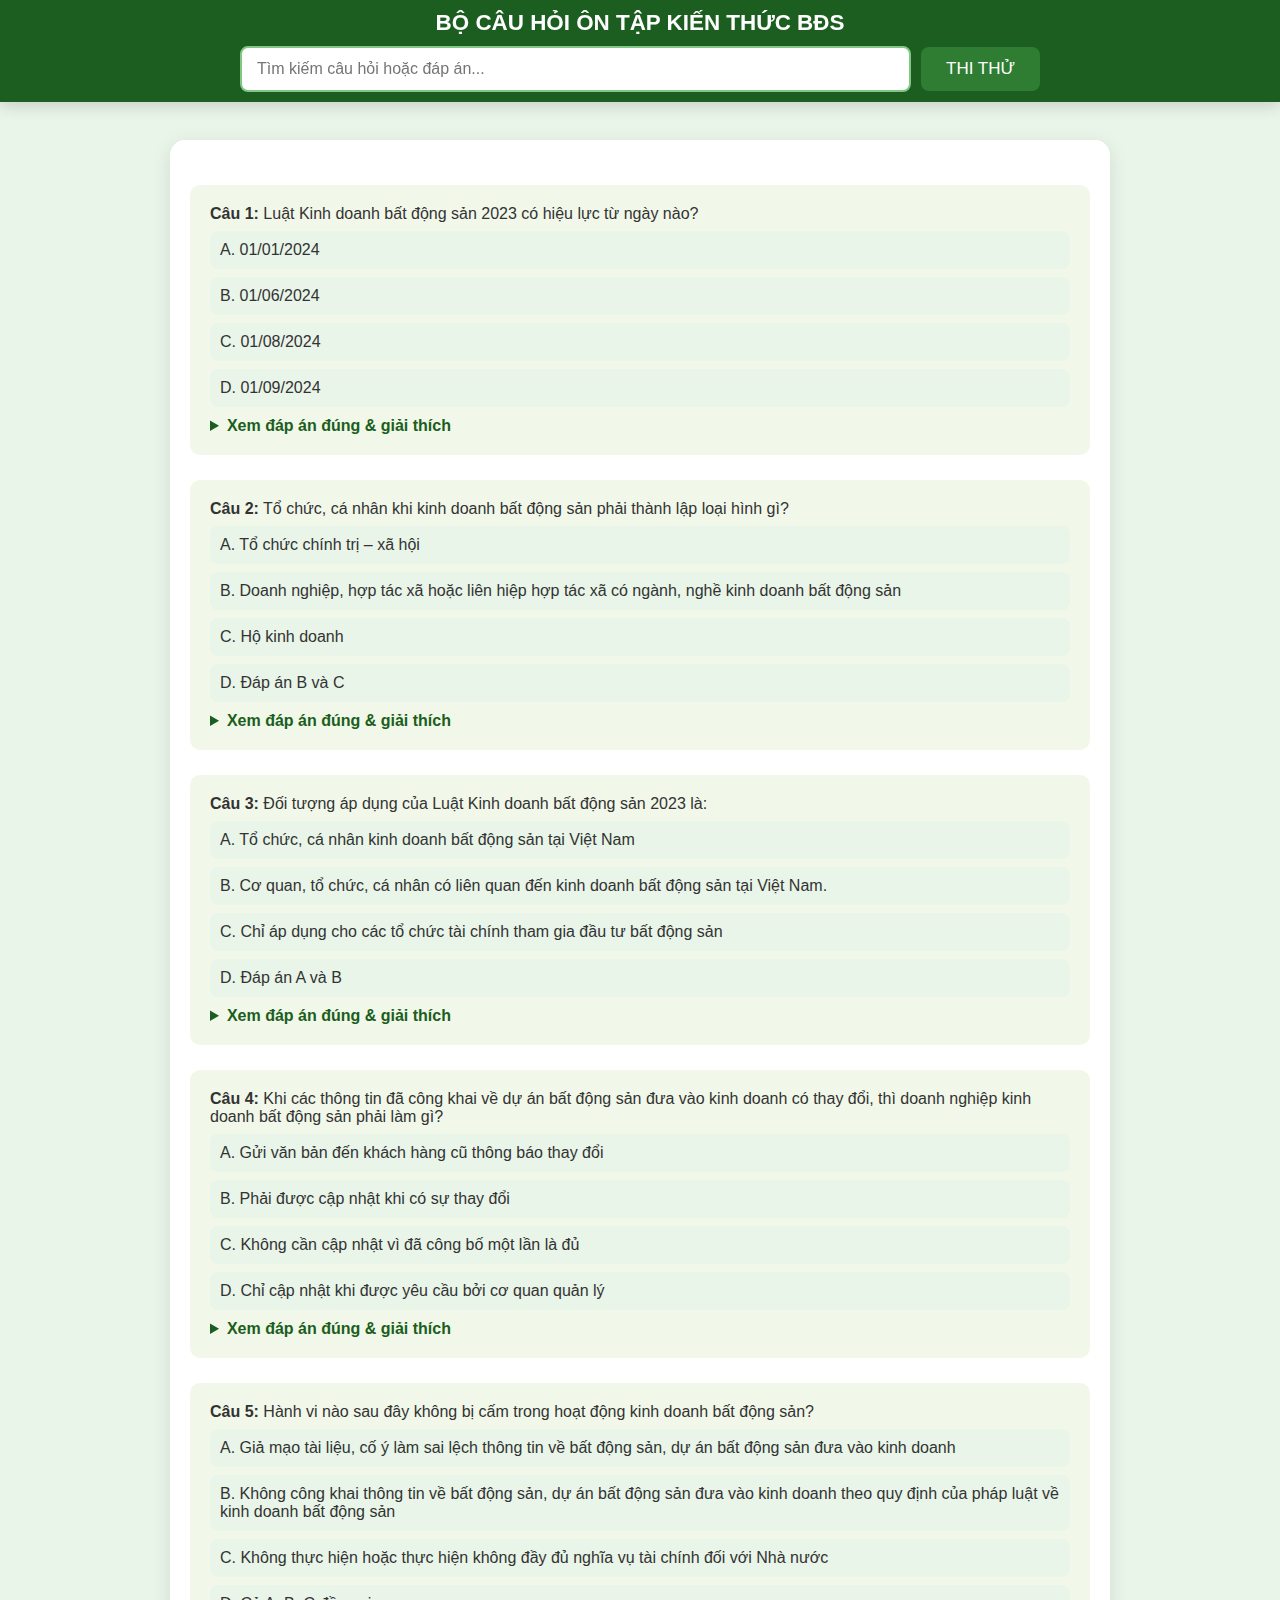
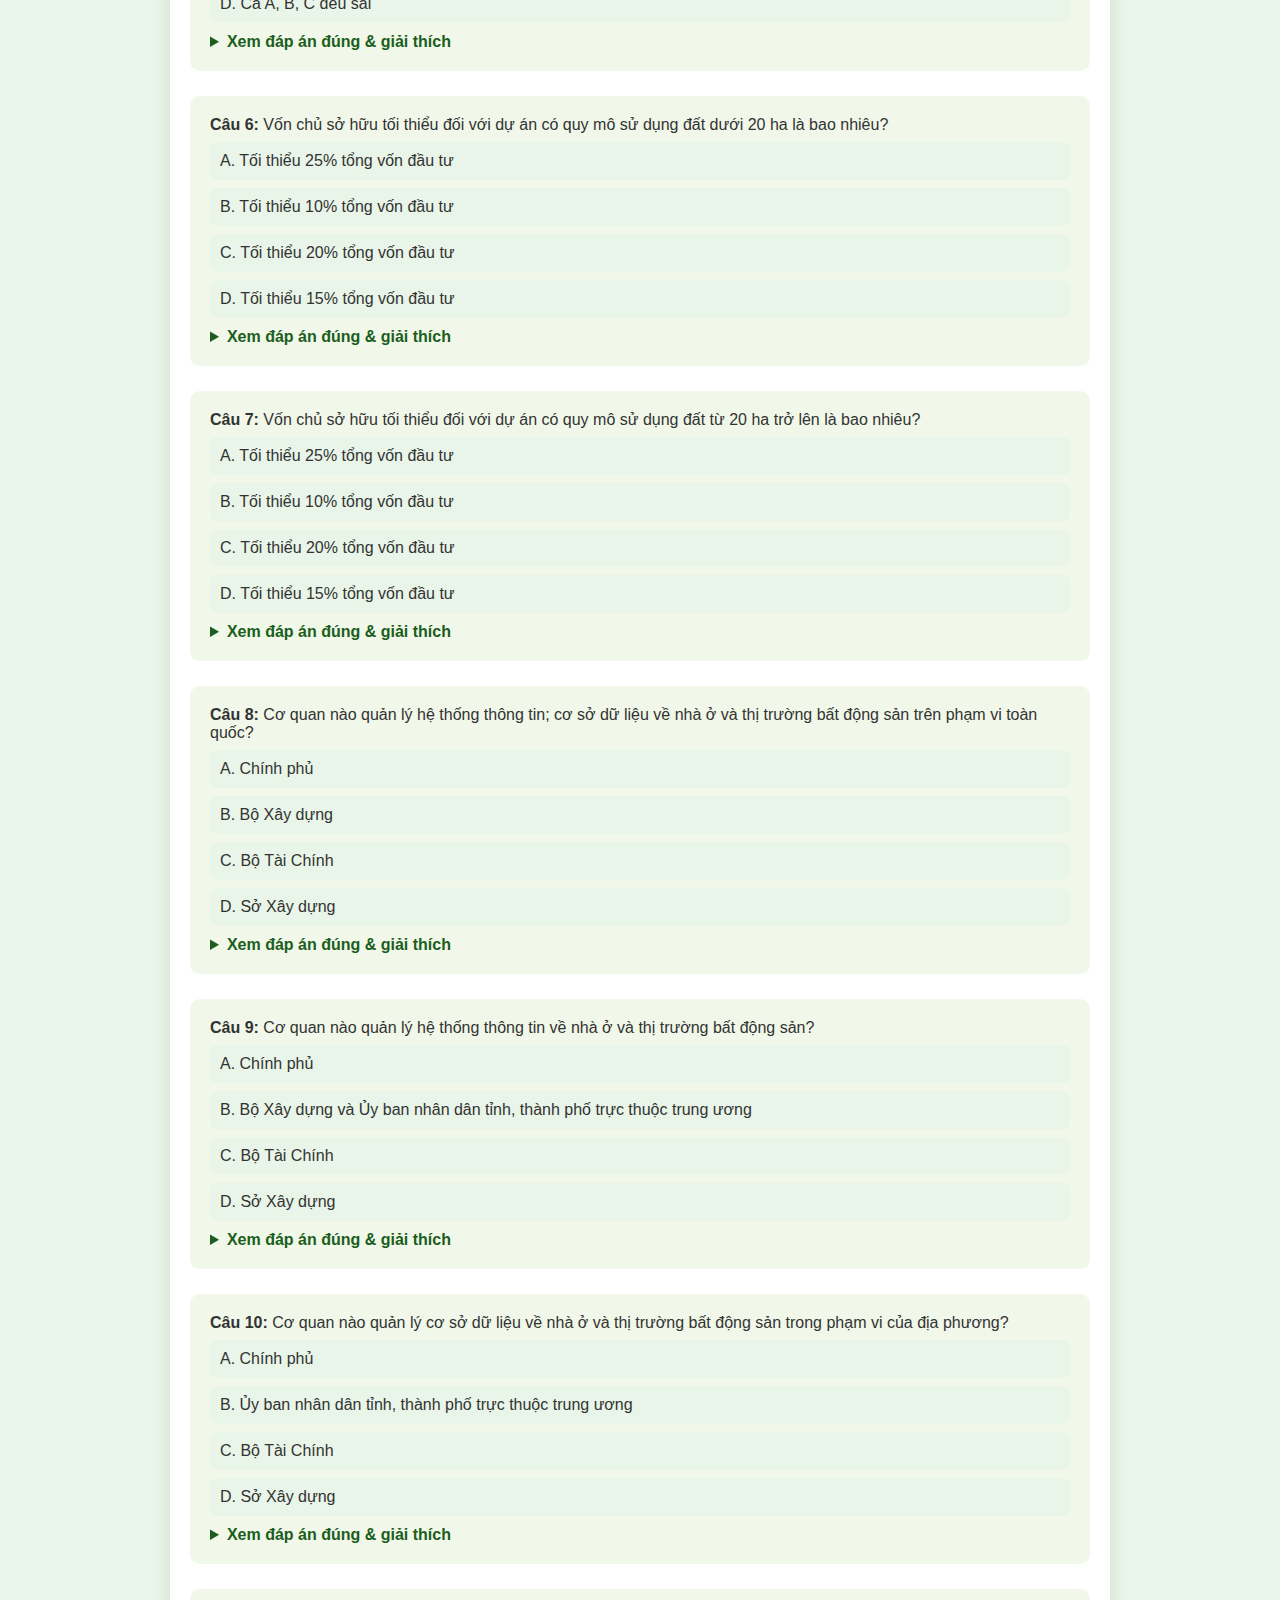
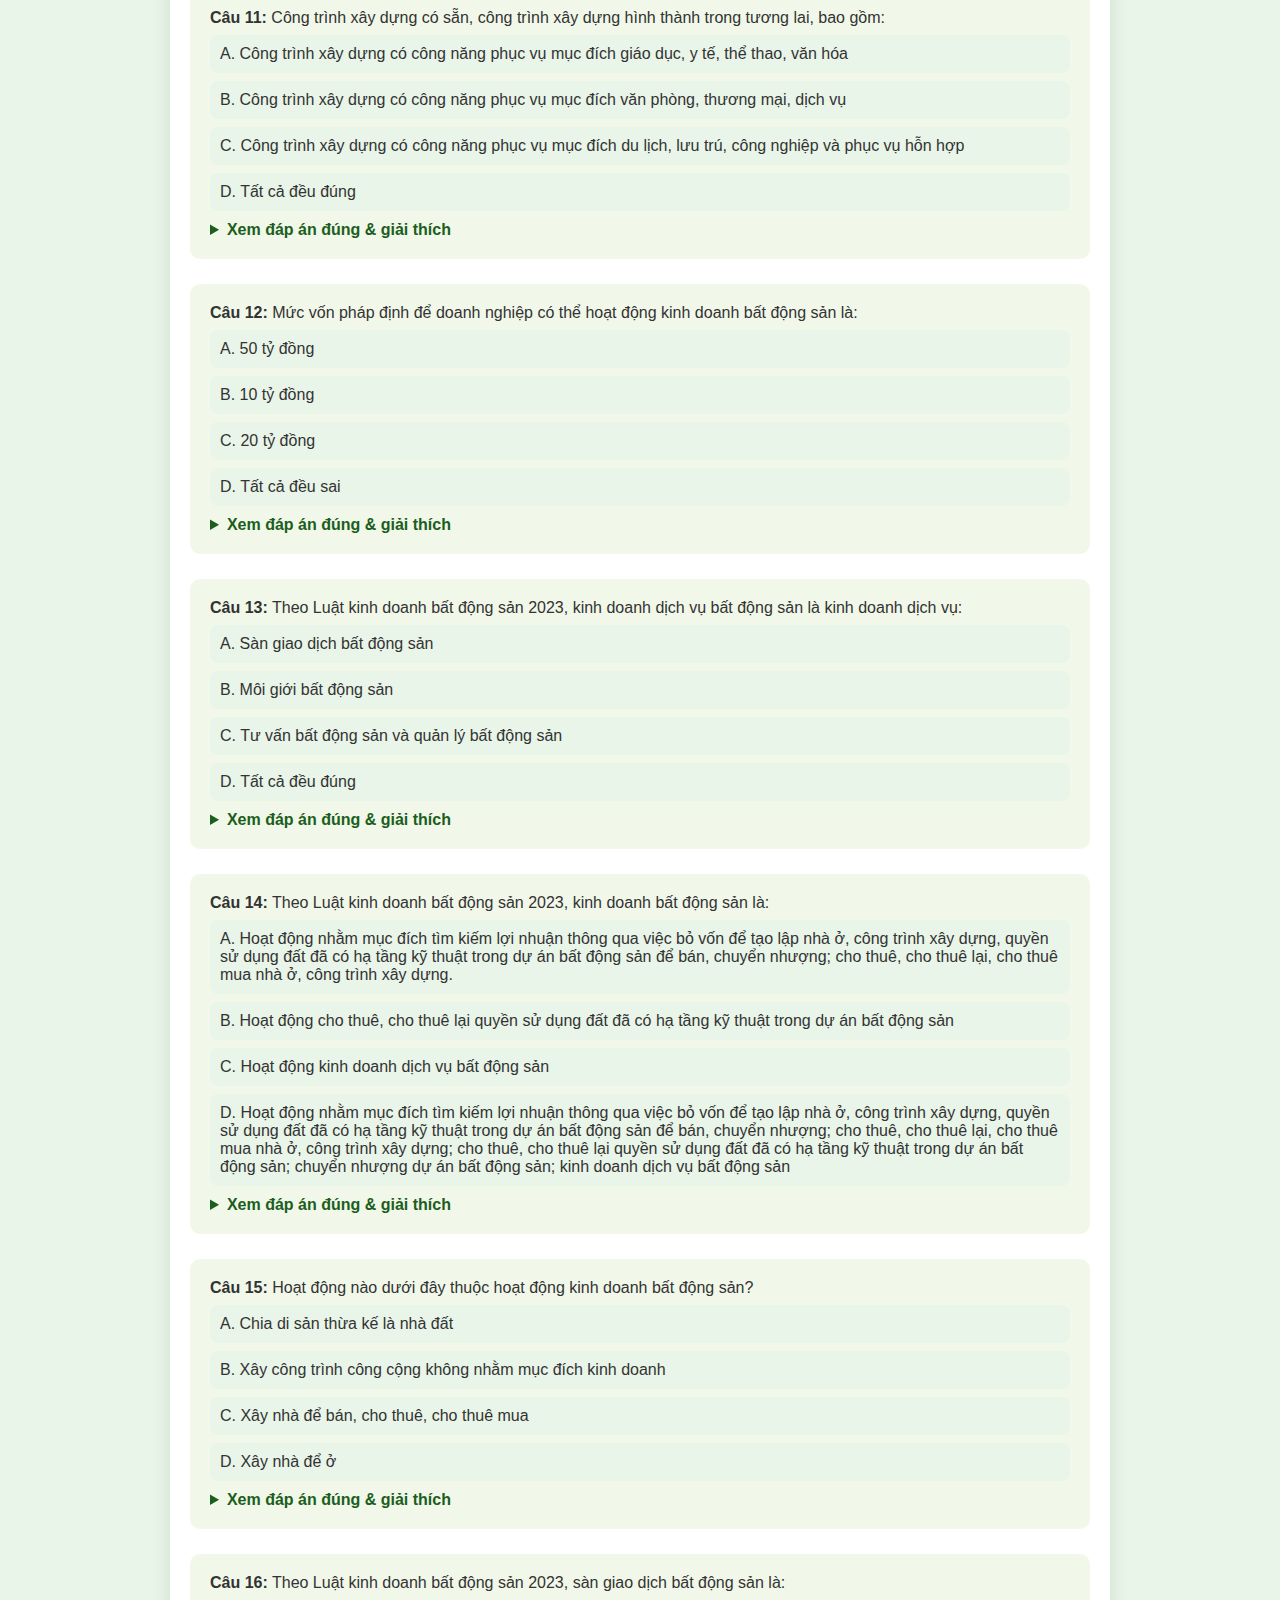
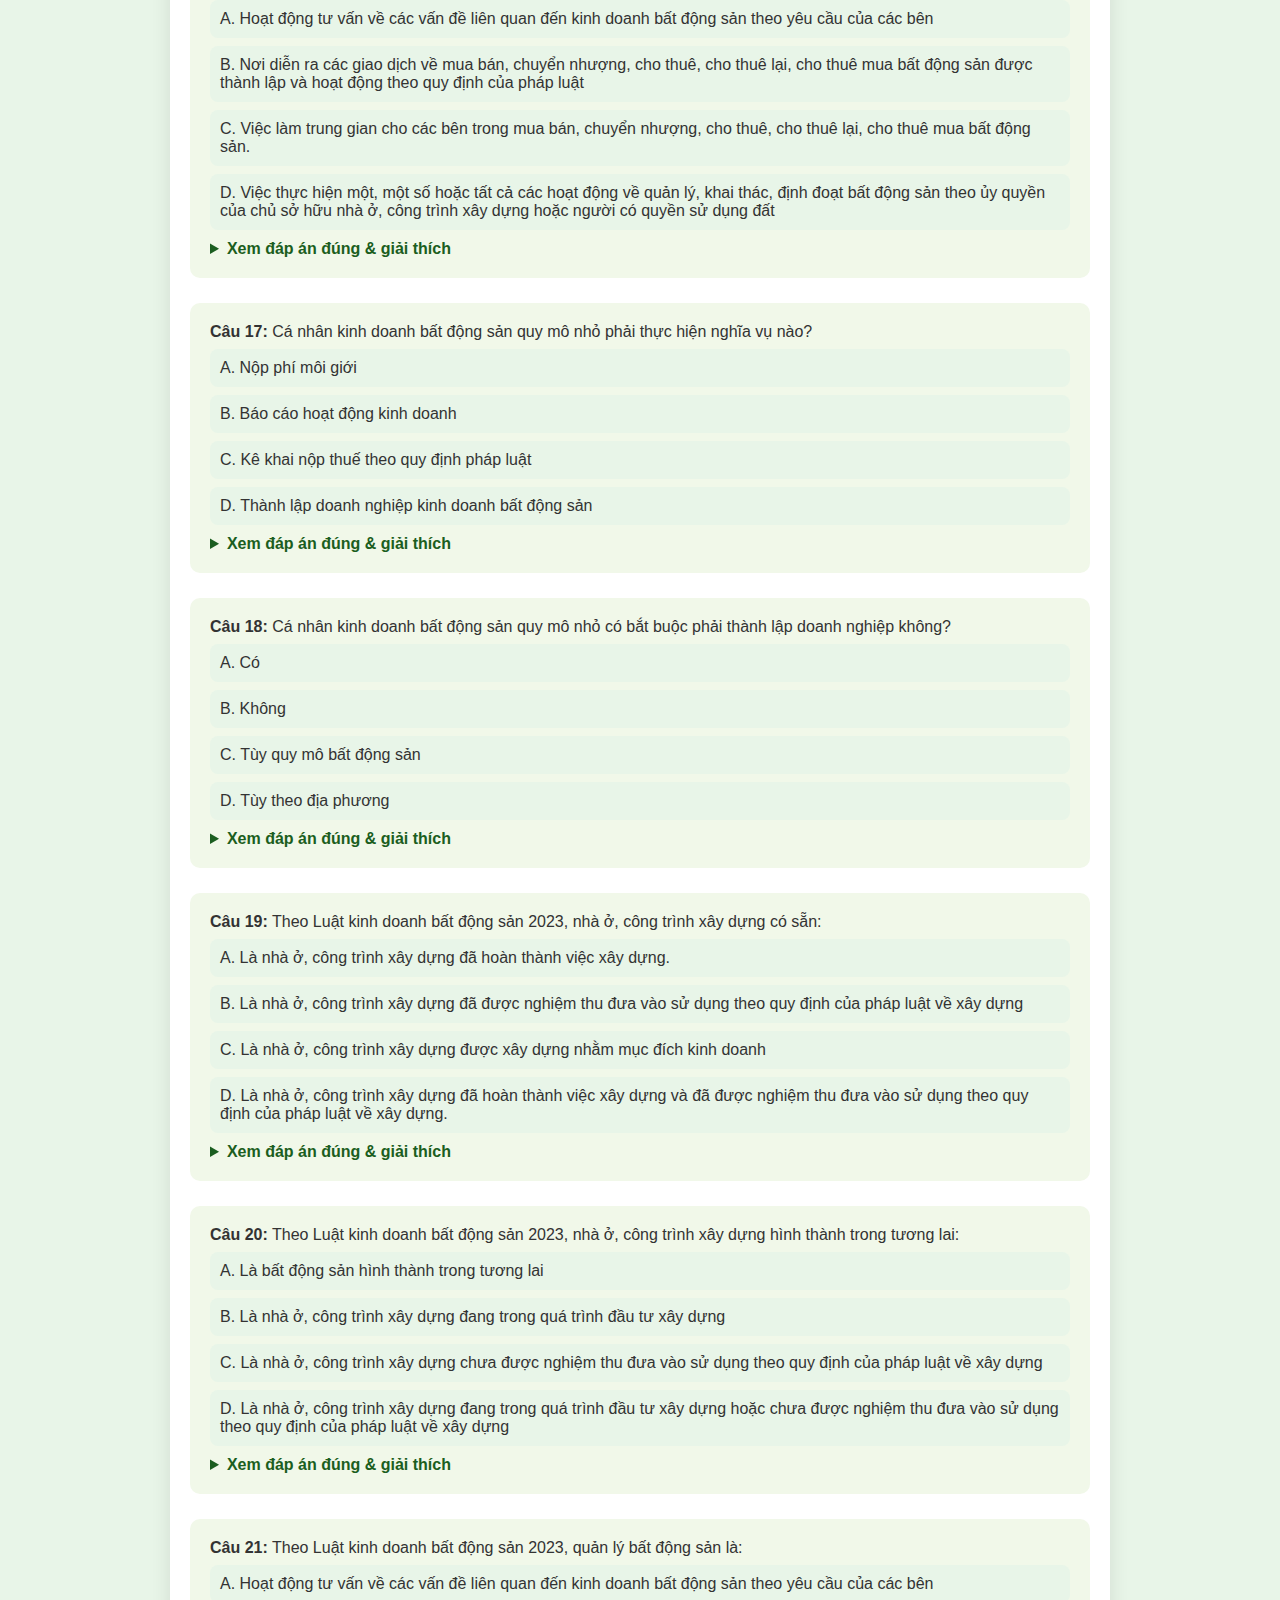
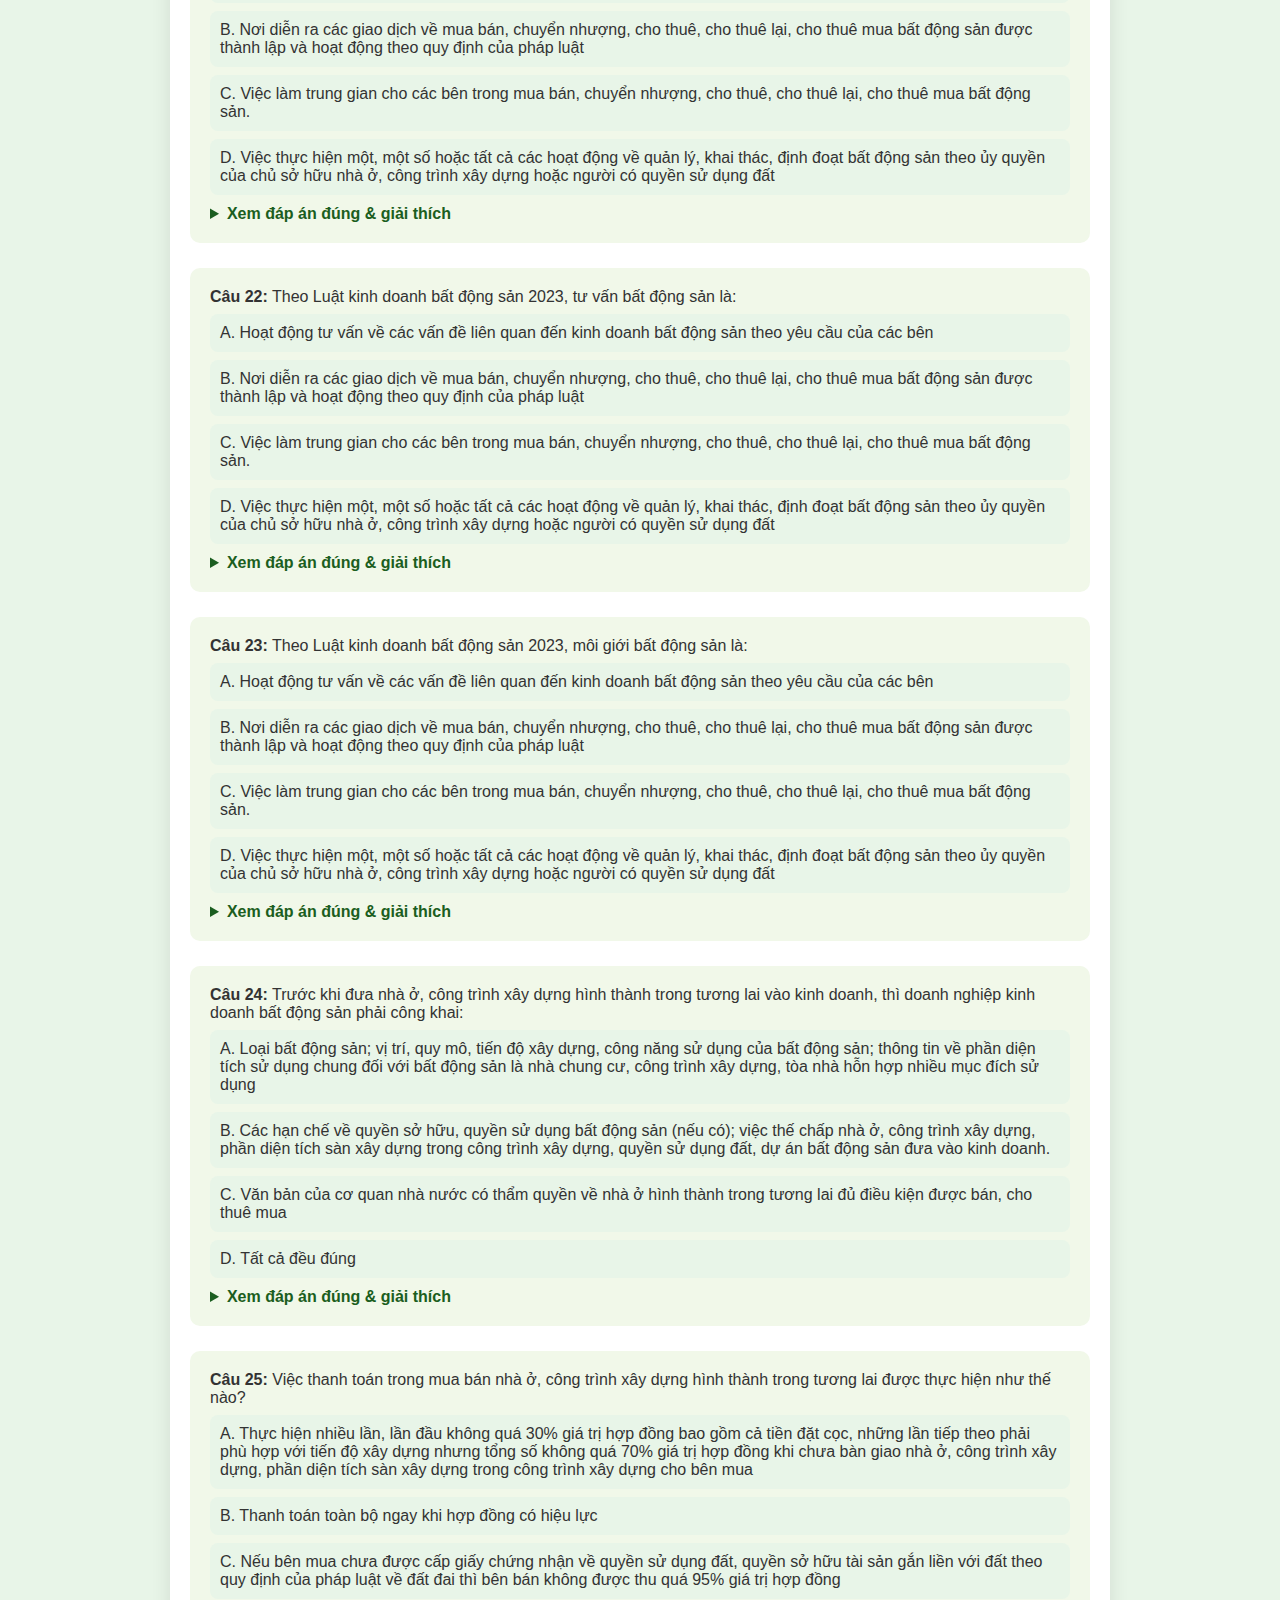
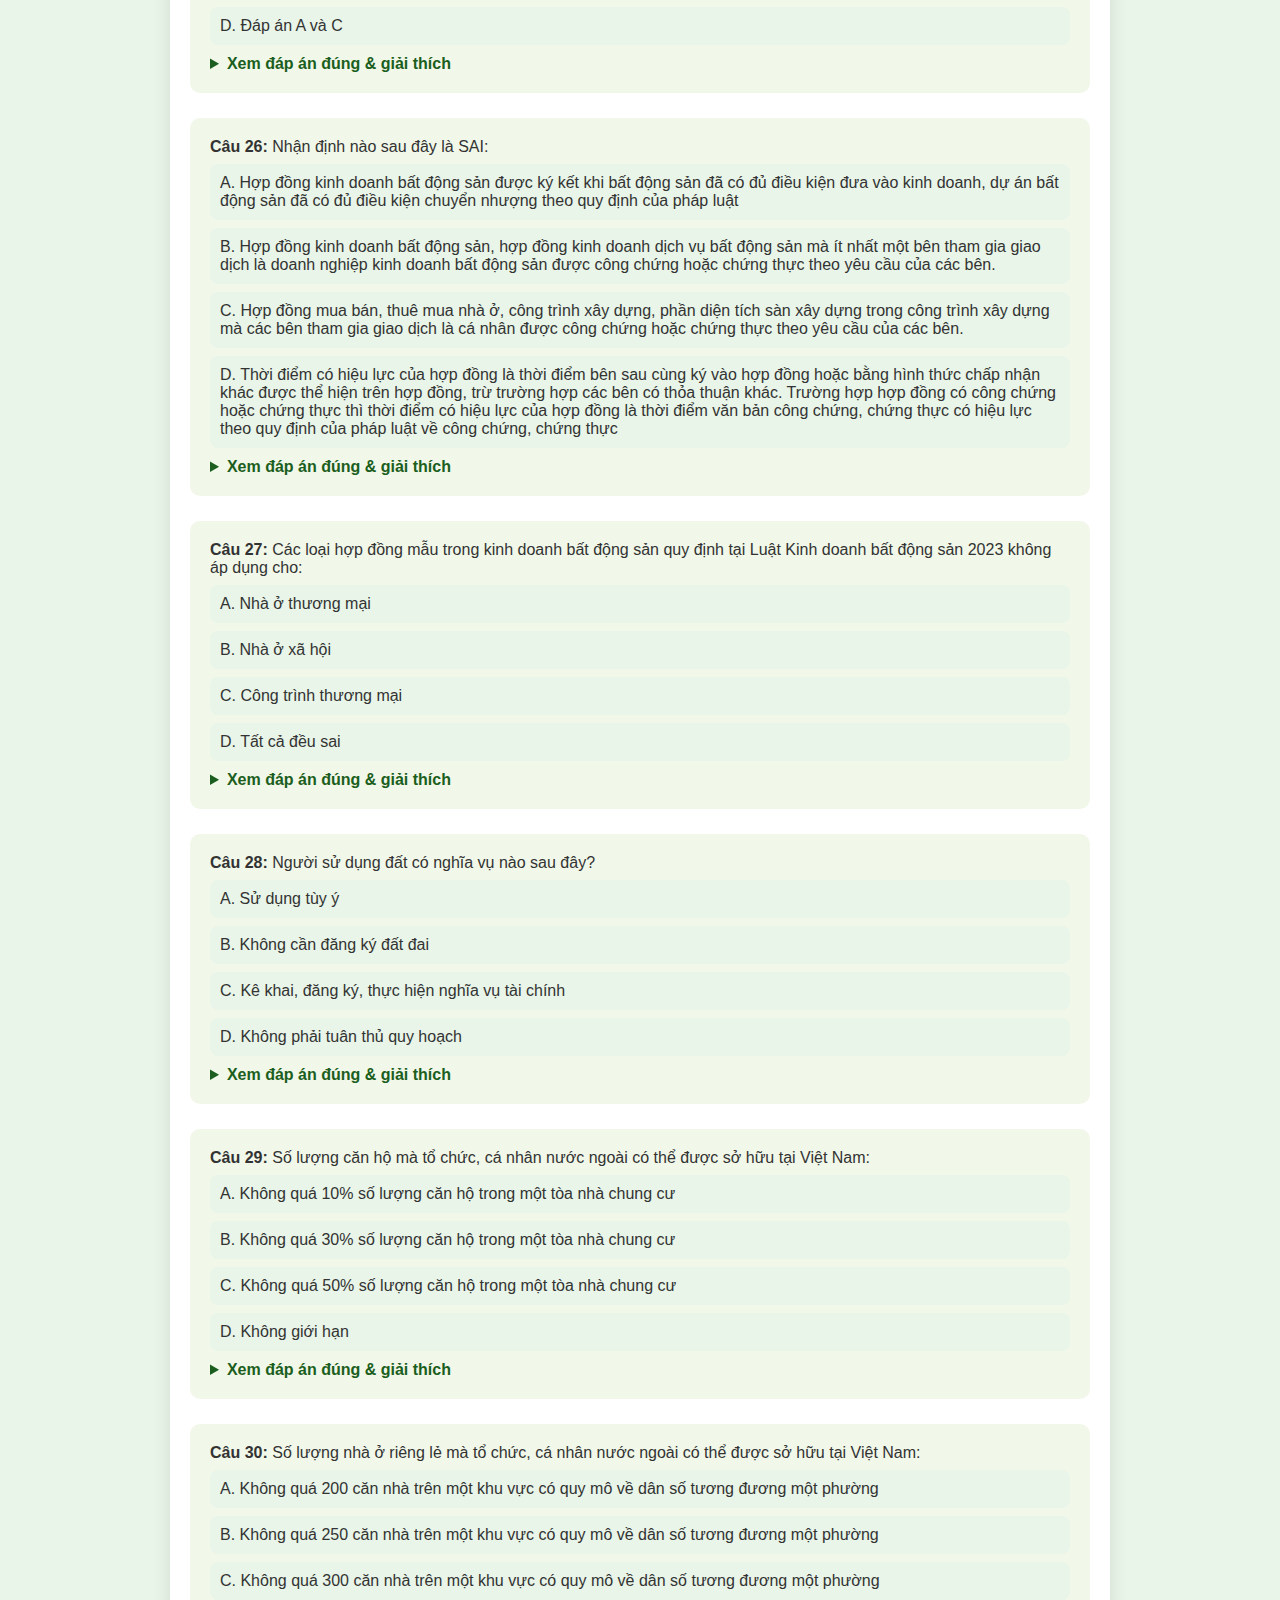
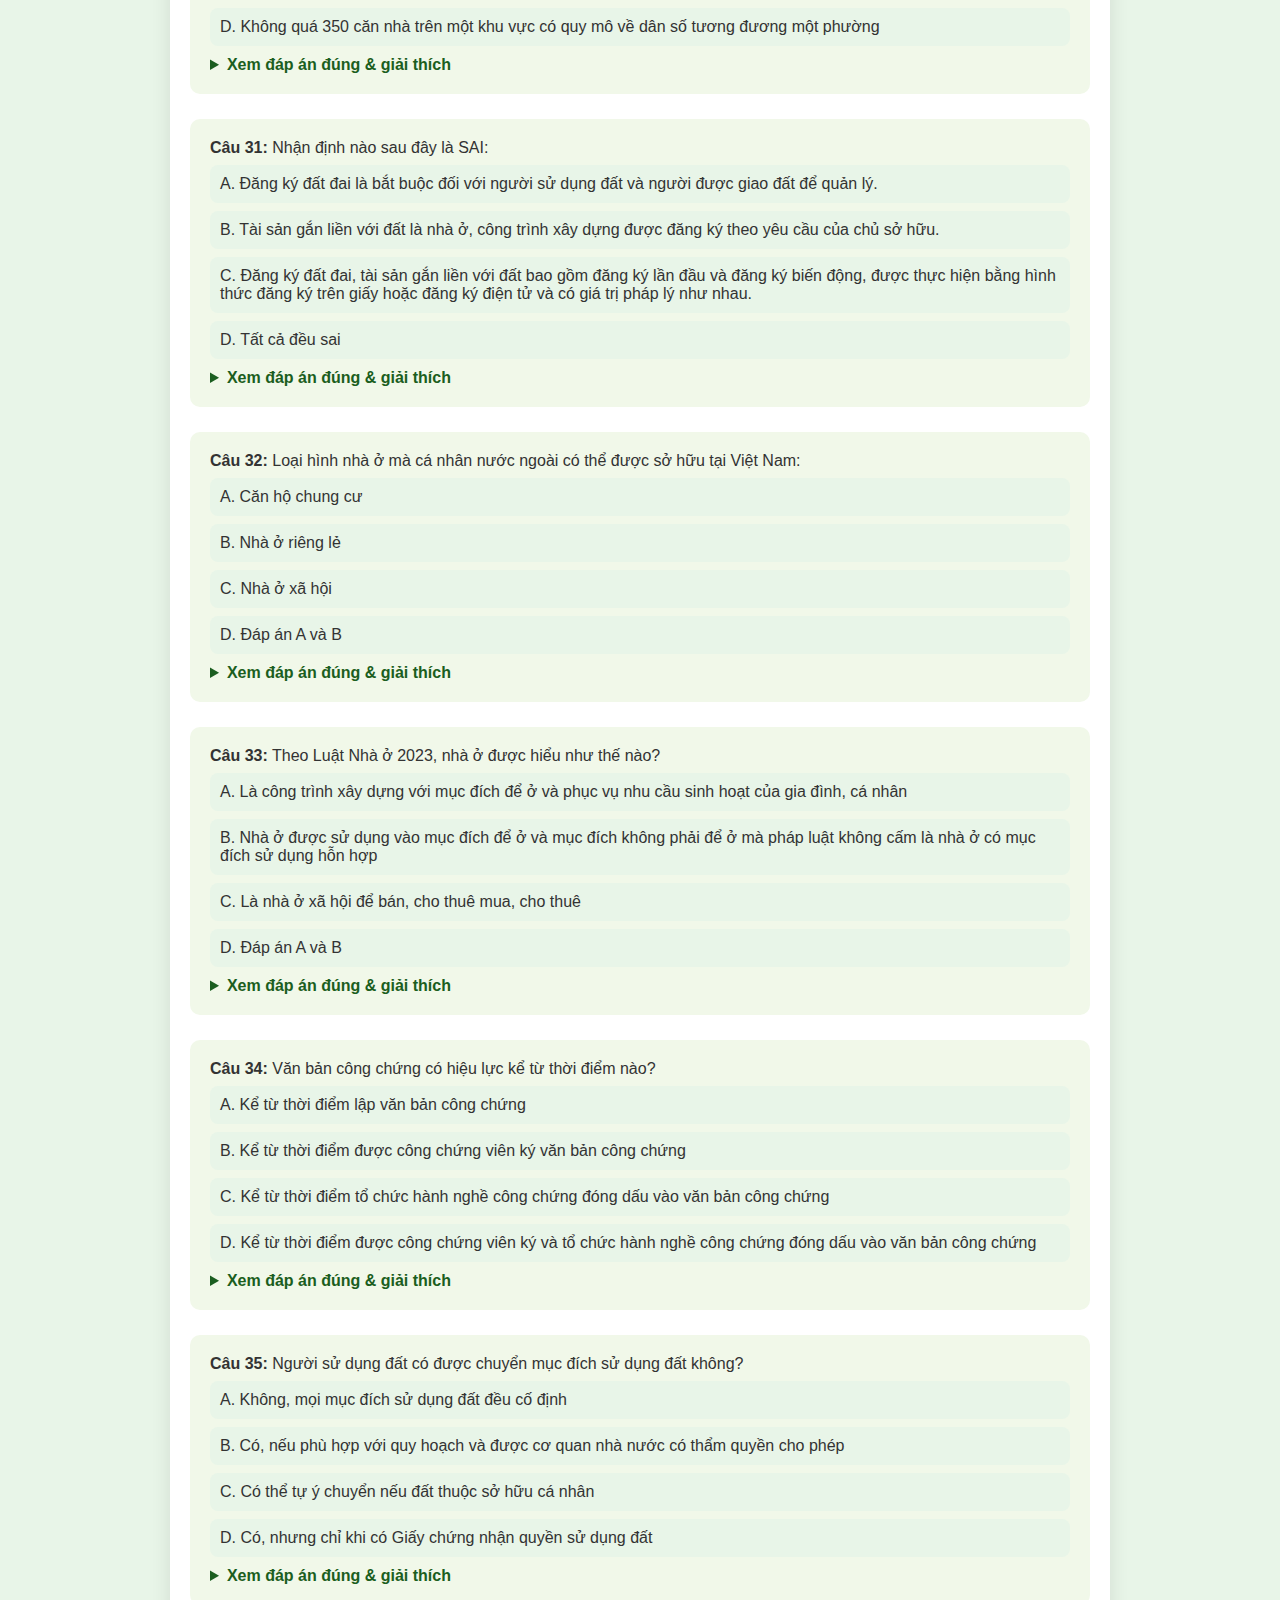
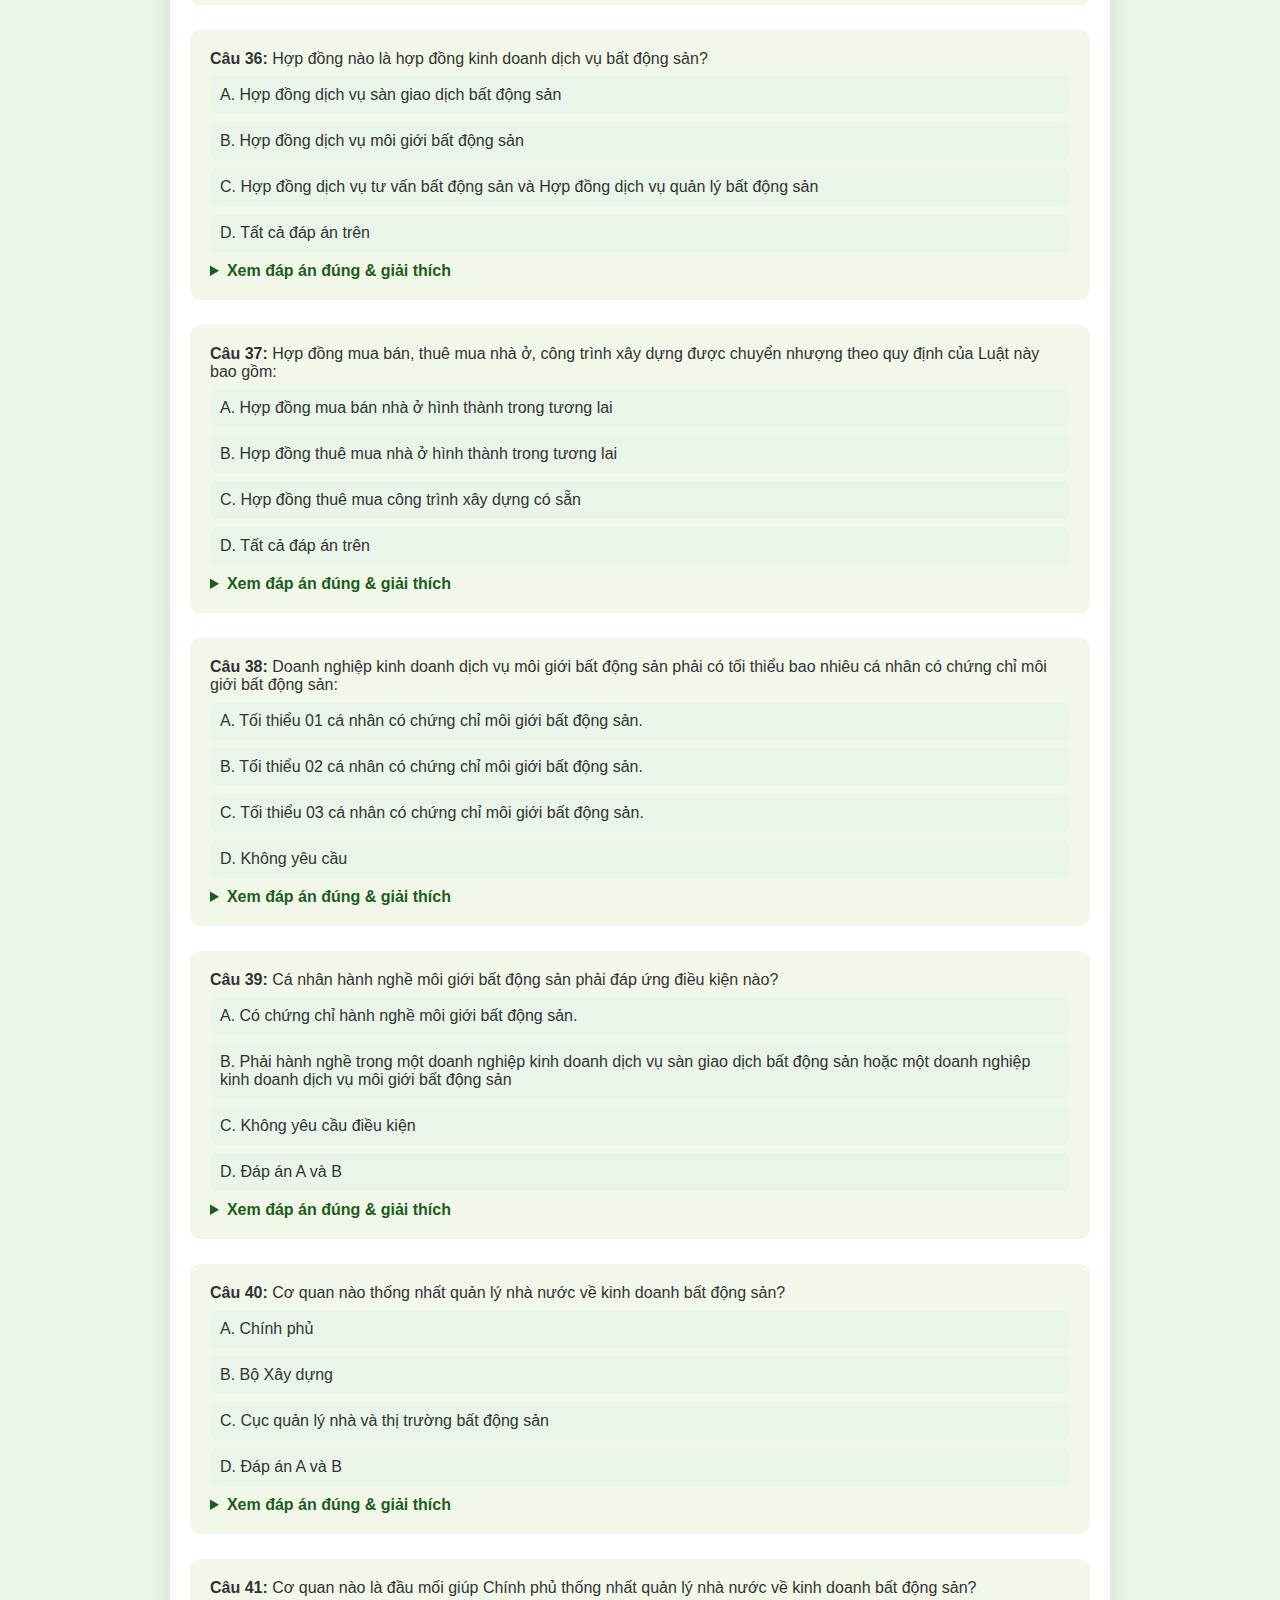
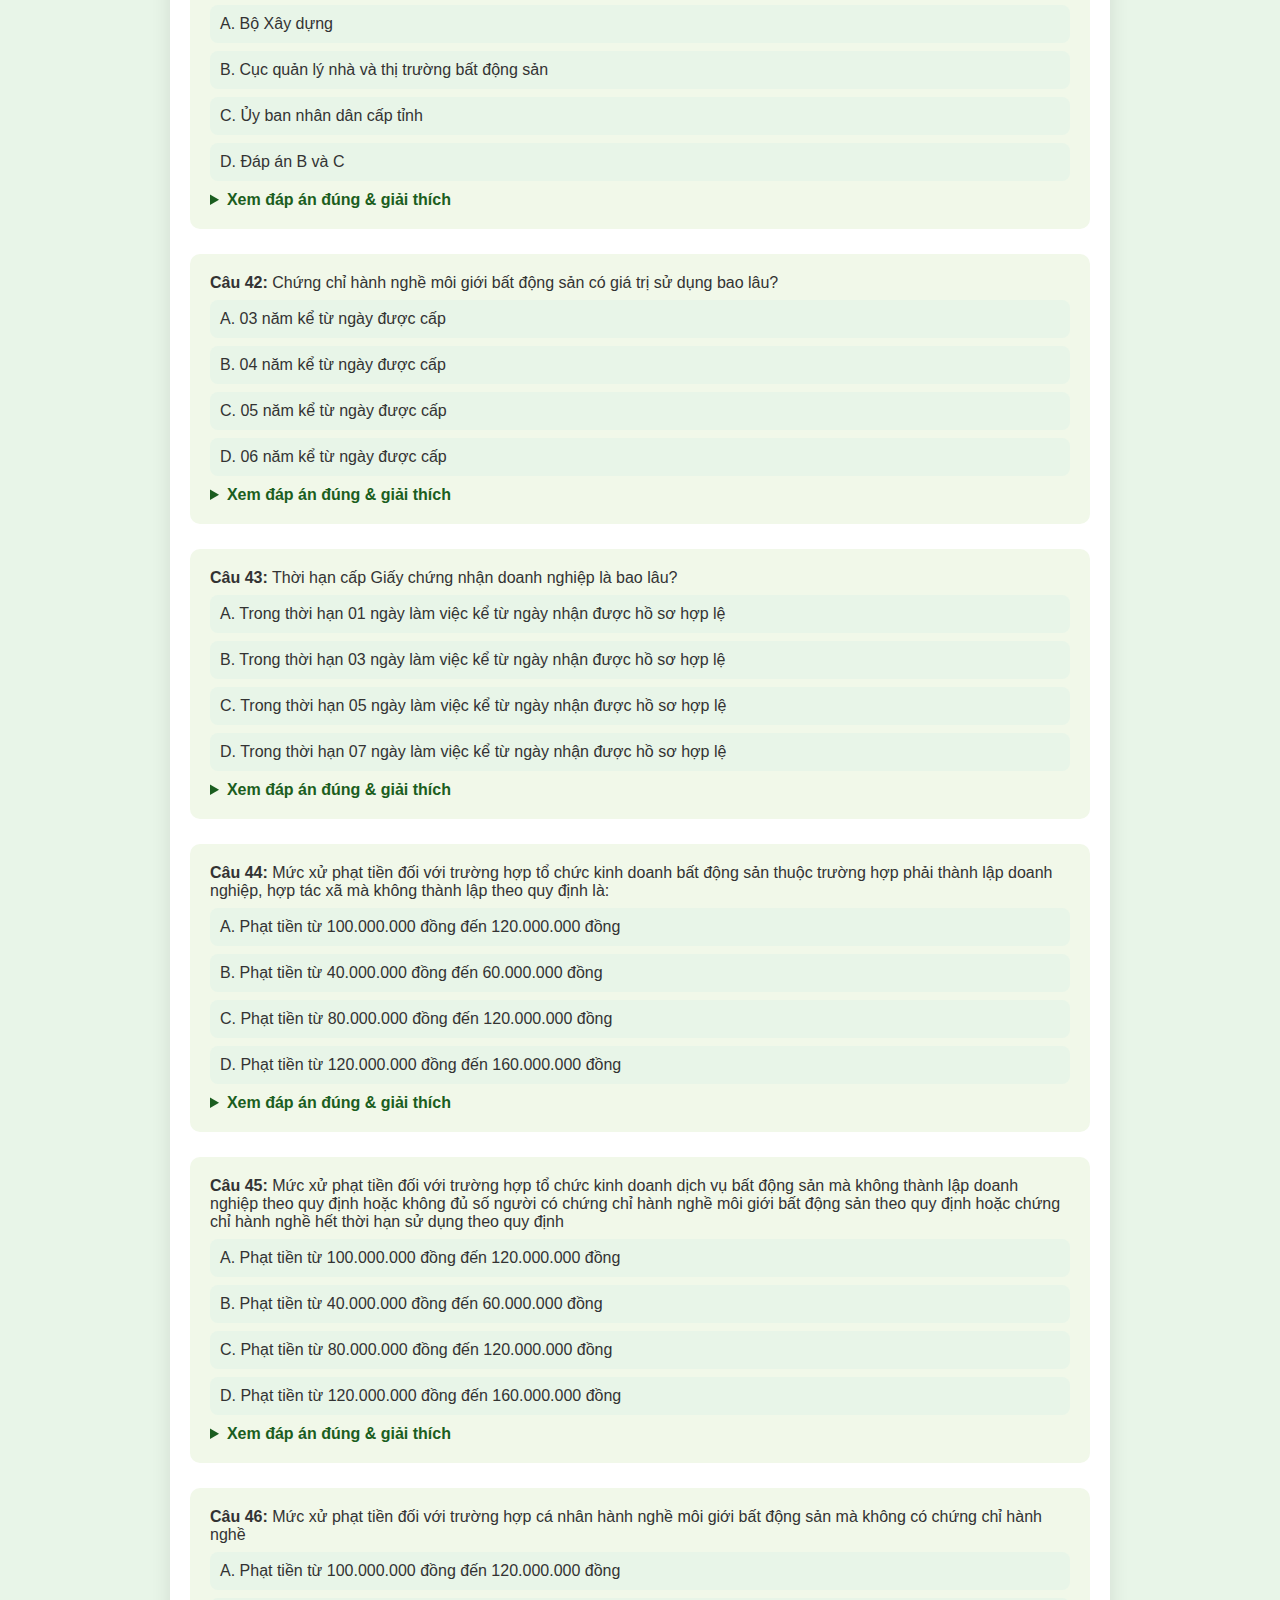
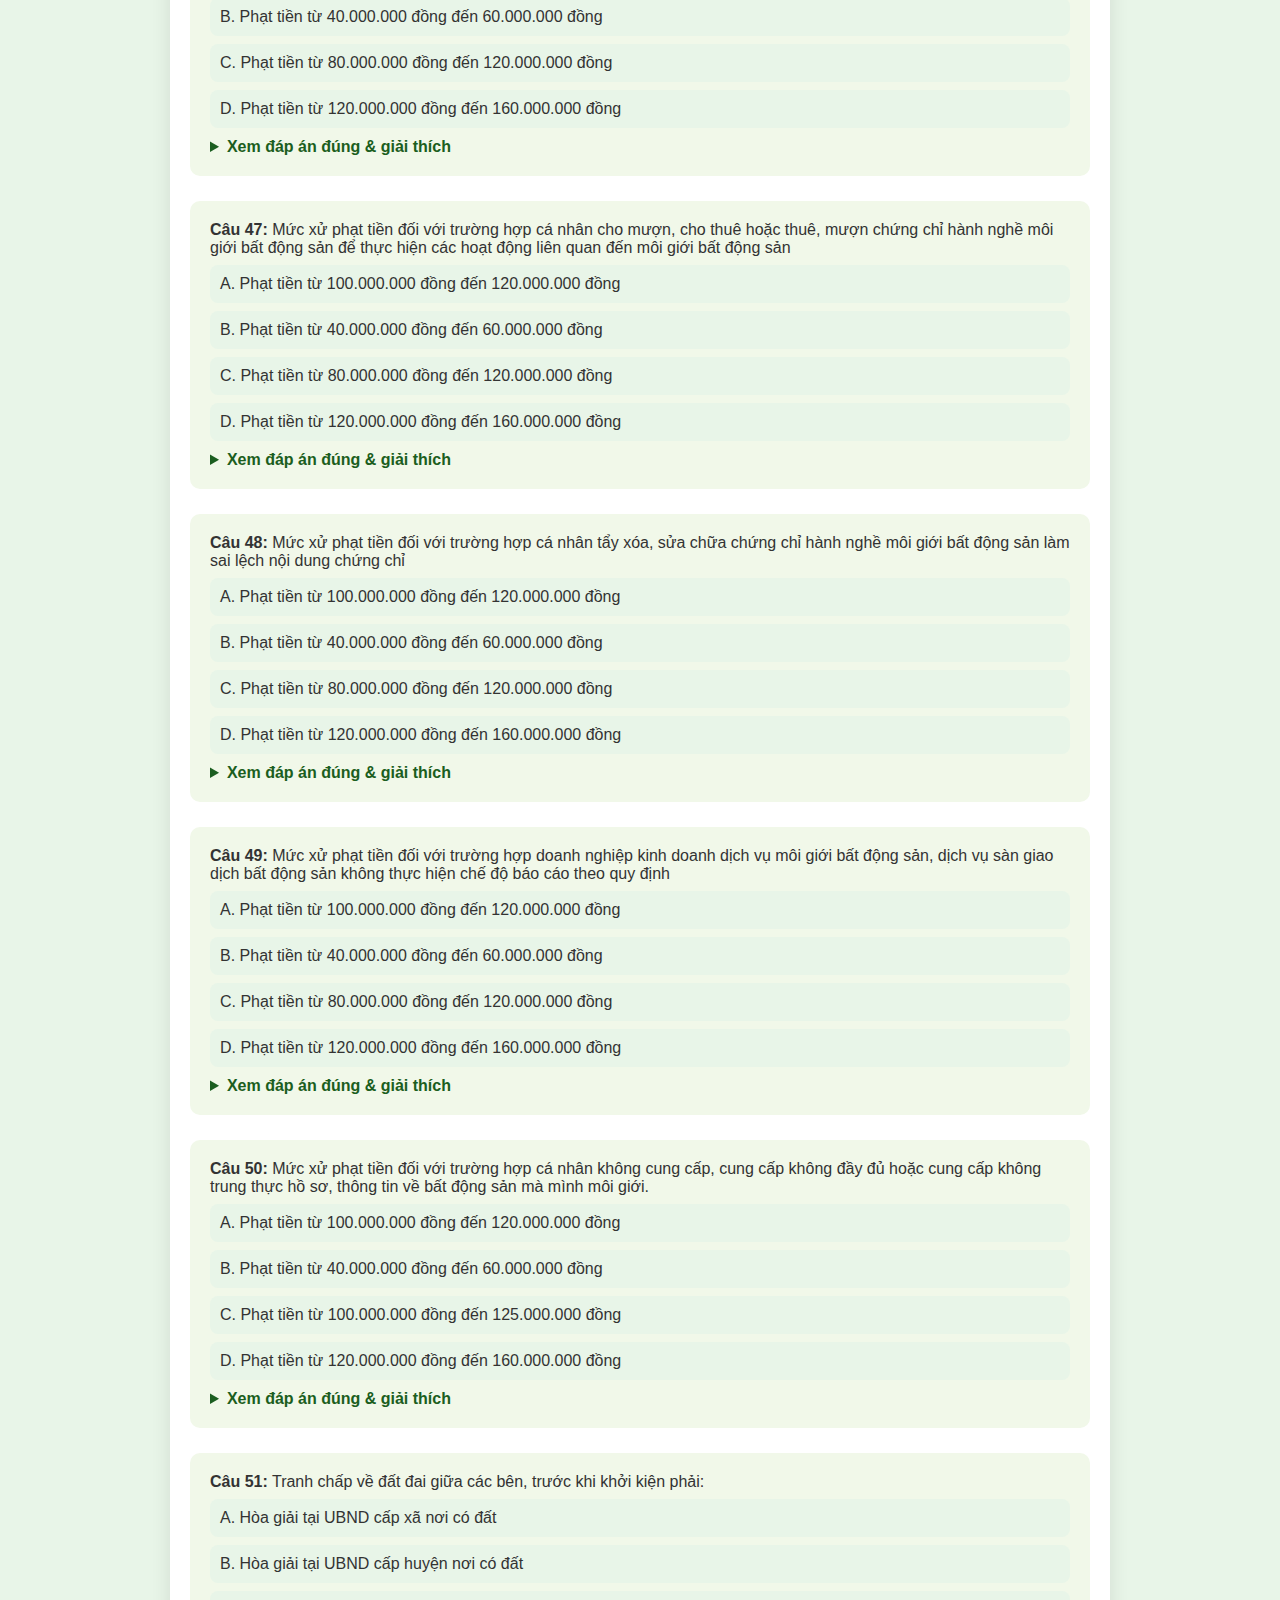
<file: index.html>
<!DOCTYPE html>
<html lang="vi">
<head>
    <meta charset="UTF-8">
    <meta name="viewport" content="width=device-width, initial-scale=1.0">
    <title>Bộ Câu Hỏi Ôn Tập Môi Giới BĐS</title>
    <style>
        body {
            font-family: Arial, sans-serif;
            margin: 0;
            background: #e8f5e8;
            color: #333;
        }

        /* Thanh header cố định */
        .fixed-header {
            position: fixed;
            top: 0;
            left: 0;
            width: 100%;
            background: #1b5e20;
            padding: 10px 15px;
            box-shadow: 0 4px 15px rgba(0,0,0,0.15);
            z-index: 1000;
            display: flex;
            flex-direction: column;
            align-items: center;
            gap: 10px;
            box-sizing: border-box;
        }

        .header-title {
            color: white;
            margin: 0;
            font-size: 1.4rem;
            text-align: center;
            font-weight: bold;
        }

        .search-and-btn {
            display: flex;
            align-items: center;
            gap: 10px;
            width: 100%;
            max-width: 800px;
            flex-wrap: wrap;
            justify-content: center;
        }

        .search {
            flex: 1;
            min-width: 220px;
            padding: 12px 15px;
            font-size: 16px;
            border: 2px solid #81c784;
            border-radius: 8px;
            outline: none;
        }

        .start-btn {
            background: #2e7d32;
            color: white;
            padding: 12px 25px;
            font-size: 17px;
            border: none;
            border-radius: 8px;
            cursor: pointer;
            white-space: nowrap;
            transition: background 0.3s;
        }

        .start-btn:hover {
            background: #1b5e20;
        }

        /* Tiêu đề đầy đủ dưới header (vẫn cố định nhưng không chiếm nhiều chỗ) */
        .full-title {
            position: fixed;
            top: 90px; /* Điều chỉnh theo chiều cao header thực tế */
            left: 0;
            width: 100%;
            background: #e8f5e8;
            text-align: center;
            padding: 8px 0;
            font-size: 1.1rem;
            color: #1b5e20;
            font-weight: bold;
            z-index: 999;
            box-shadow: 0 2px 5px rgba(0,0,0,0.1);
        }

        /* Nội dung chính */
        .container {
            max-width: 900px;
            margin: 140px auto 40px; /* Chừa chỗ cho header + full-title */
            padding: 20px;
            background: white;
            border-radius: 15px;
            box-shadow: 0 5px 20px rgba(0,0,0,0.1);
        }

        .question {
            margin: 25px 0;
            padding: 20px;
            background: #f1f8e9;
            border-radius: 10px;
        }

        .options div {
            margin: 8px 0;
            padding: 10px;
            background: #e8f5e8;
            border-radius: 8px;
        }

        details summary {
            font-weight: bold;
            color: #1b5e20;
            cursor: pointer;
            margin-top: 10px;
        }

        /* Responsive tối ưu mobile */
        @media (max-width: 768px) {
            .header-title {
                font-size: 1.2rem;
            }
            .search-and-btn {
                flex-direction: column;
            }
            .search {
                min-width: auto;
                width: 100%;
            }
            .full-title {
                top: 80px;
                font-size: 1rem;
            }
            .container {
                margin-top: 130px;
                padding: 15px;
            }
        }

        @media (max-width: 480px) {
            .header-title {
                font-size: 1.1rem;
            }
            .start-btn {
                padding: 12px 20px;
                font-size: 16px;
            }
        }

        /* Landscape mobile: giảm kích thước */
        @media (orientation: landscape) and (max-height: 600px) {
            .fixed-header {
                padding: 8px 10px;
                gap: 8px;
            }
            .header-title {
                font-size: 1.1rem;
            }
            .search {
                padding: 10px;
                font-size: 15px;
            }
            .start-btn {
                padding: 10px 20px;
                font-size: 15px;
            }
            .full-title {
                top: 70px;
                padding: 5px 0;
                font-size: 0.9rem;
            }
            .container {
                margin-top: 110px;
            }
        }
    </style>
</head>
<body>

    <!-- Header cố định ngắn gọn -->
    <div class="fixed-header">
        <h1 class="header-title">BỘ CÂU HỎI ÔN TẬP KIẾN THỨC BĐS</h1>
        <div class="search-and-btn">
            <input type="text" class="search" id="search" placeholder="Tìm kiếm câu hỏi hoặc đáp án...">
            <button class="start-btn" onclick="location.href='quiz.html'">THI THỬ</button>
        </div>
    </div>

    <!-- Nội dung chính -->
    <div class="container">
        <div id="questions-list"></div>
    </div>

    <script src="questions.js"></script>
    <script>
        const list = document.getElementById('questions-list');
        list.innerHTML = questions.map((q, i) => `
            <div class="question">
                <strong>Câu ${i+1}:</strong> ${q.question}
                <div class="options">
                    ${q.options.map((opt, j) => `<div>${String.fromCharCode(65+j)}. ${opt}</div>`).join('')}
                </div>
                <details><summary>Xem đáp án đúng & giải thích</summary>
                    <p style="color:#4caf50; font-weight:bold;">Đáp án đúng: ${String.fromCharCode(65 + q.correct)}. ${q.options[q.correct]}</p>
                </details>
            </div>
        `).join('');

        document.getElementById('search').addEventListener('input', (e) => {
            const term = e.target.value.toLowerCase();
            document.querySelectorAll('.question').forEach(div => {
                div.style.display = div.textContent.toLowerCase().includes(term) ? 'block' : 'none';
            });
        });
    </script>
</body>
</html>
</file>
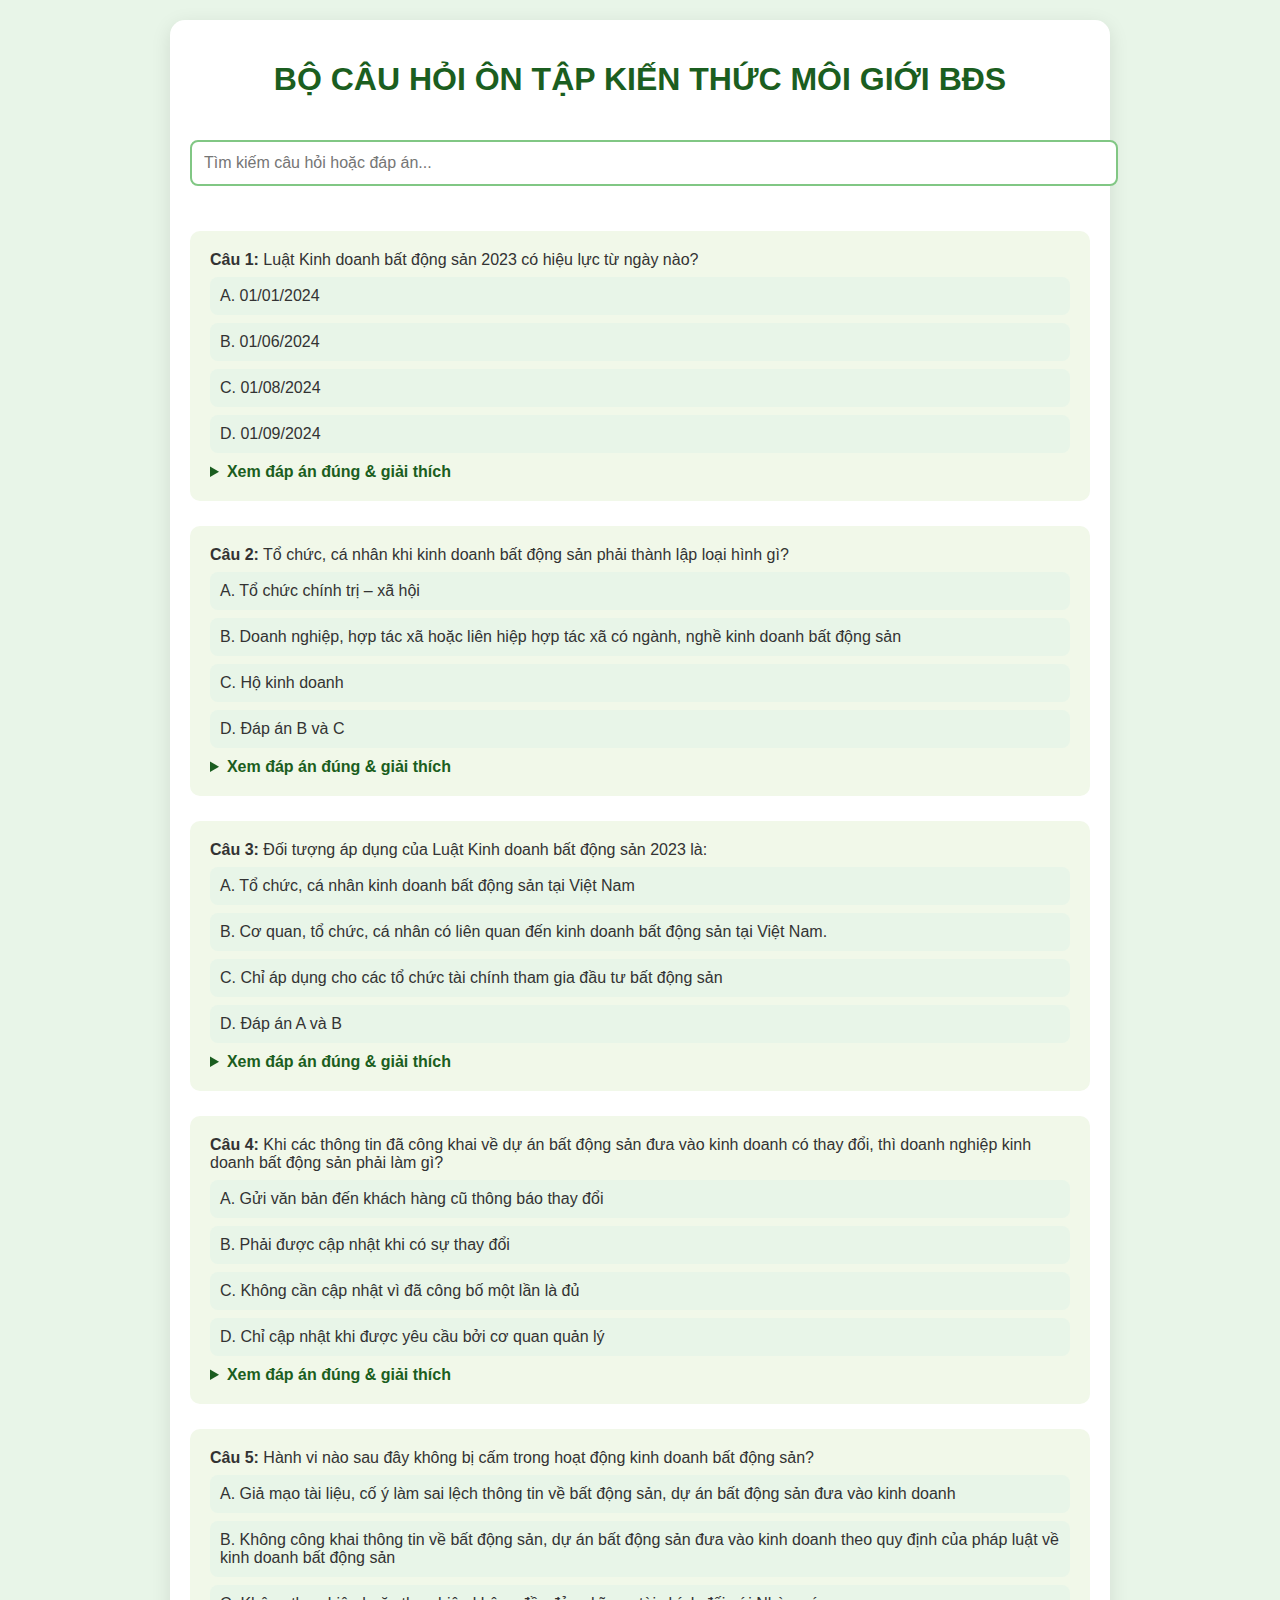
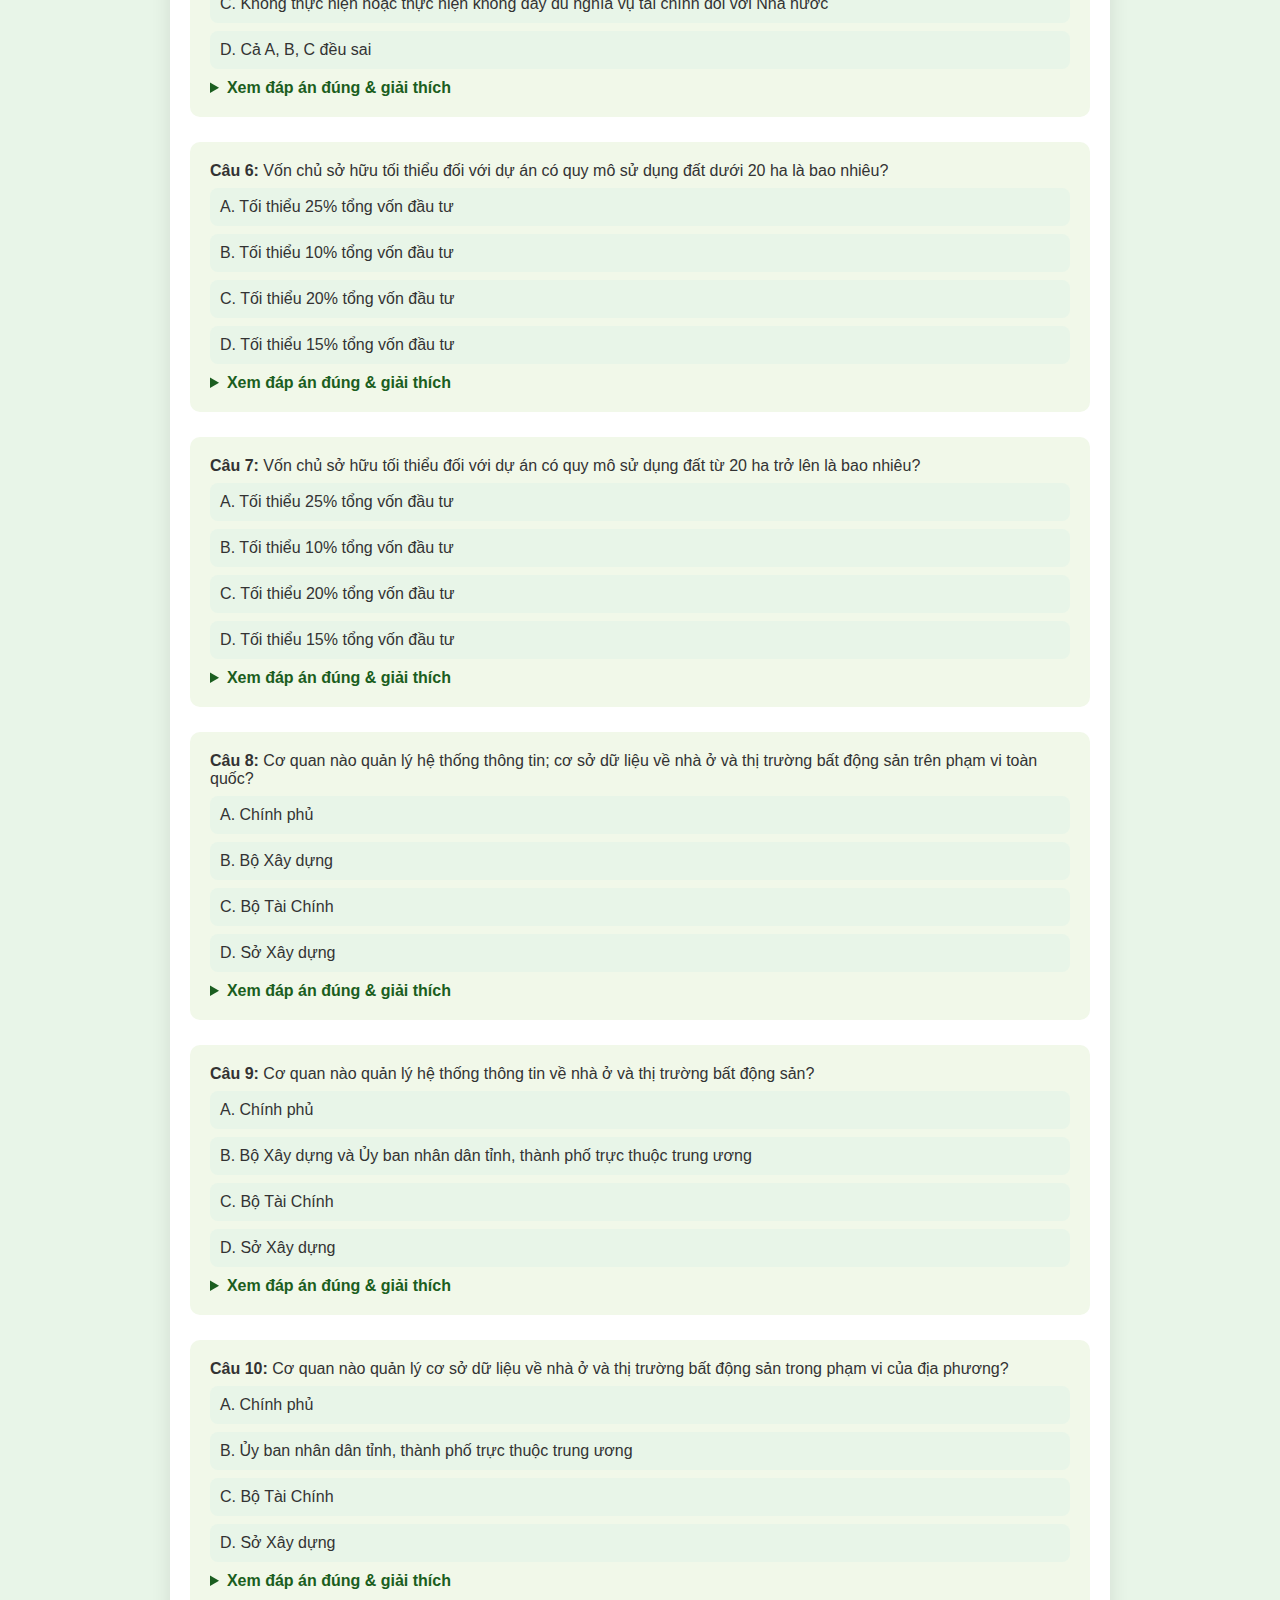
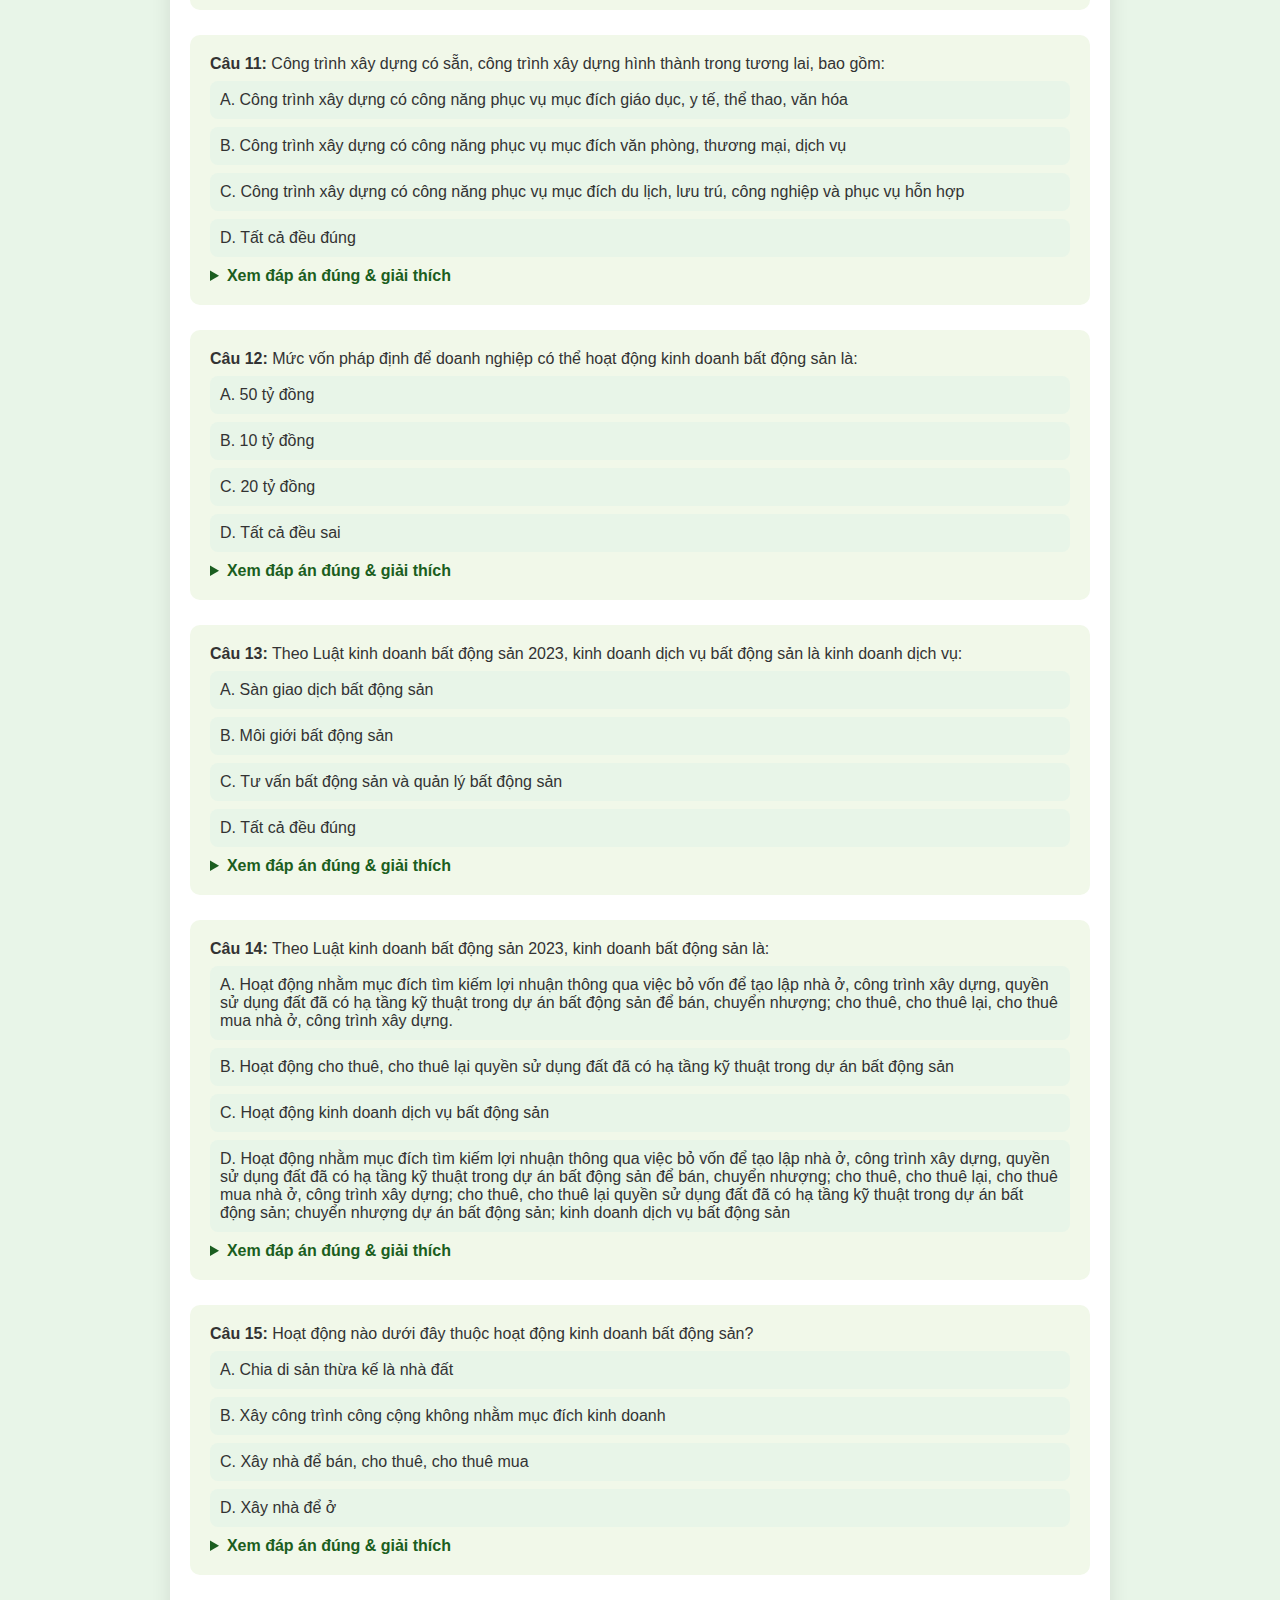
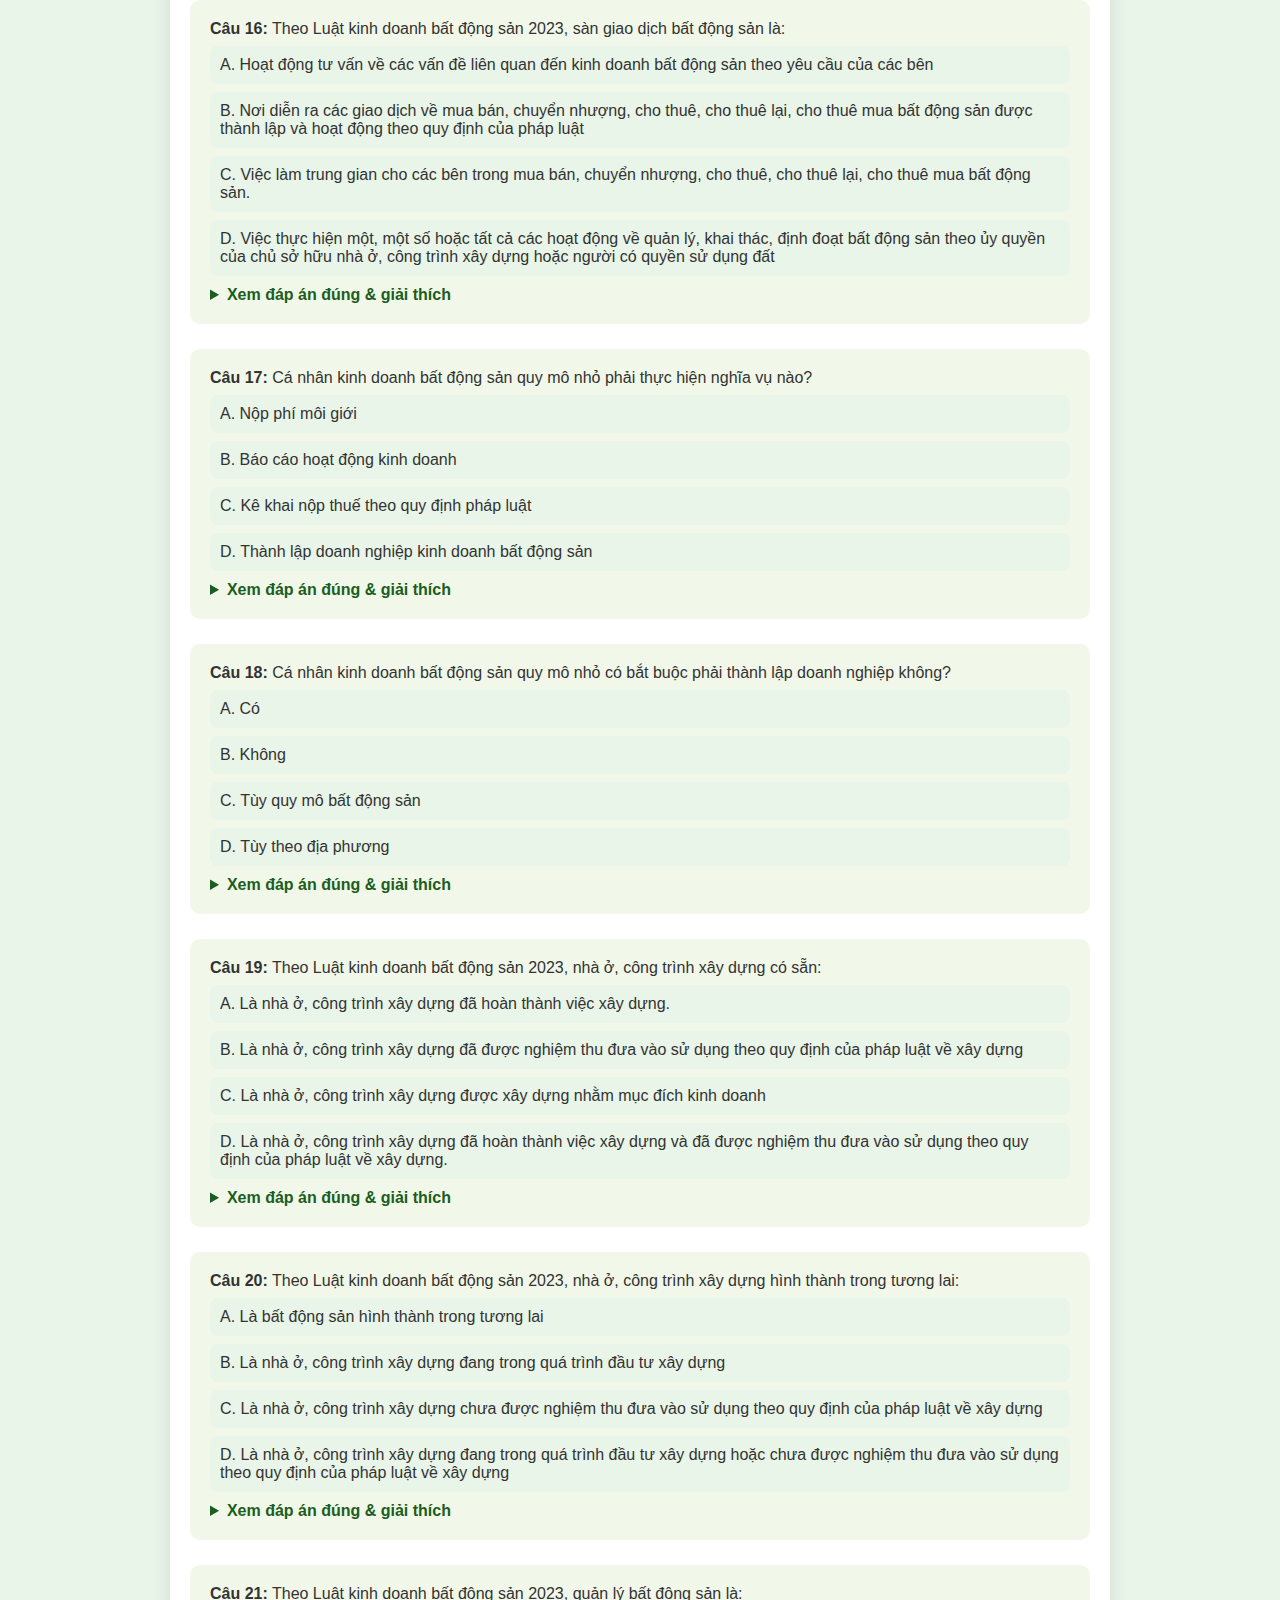
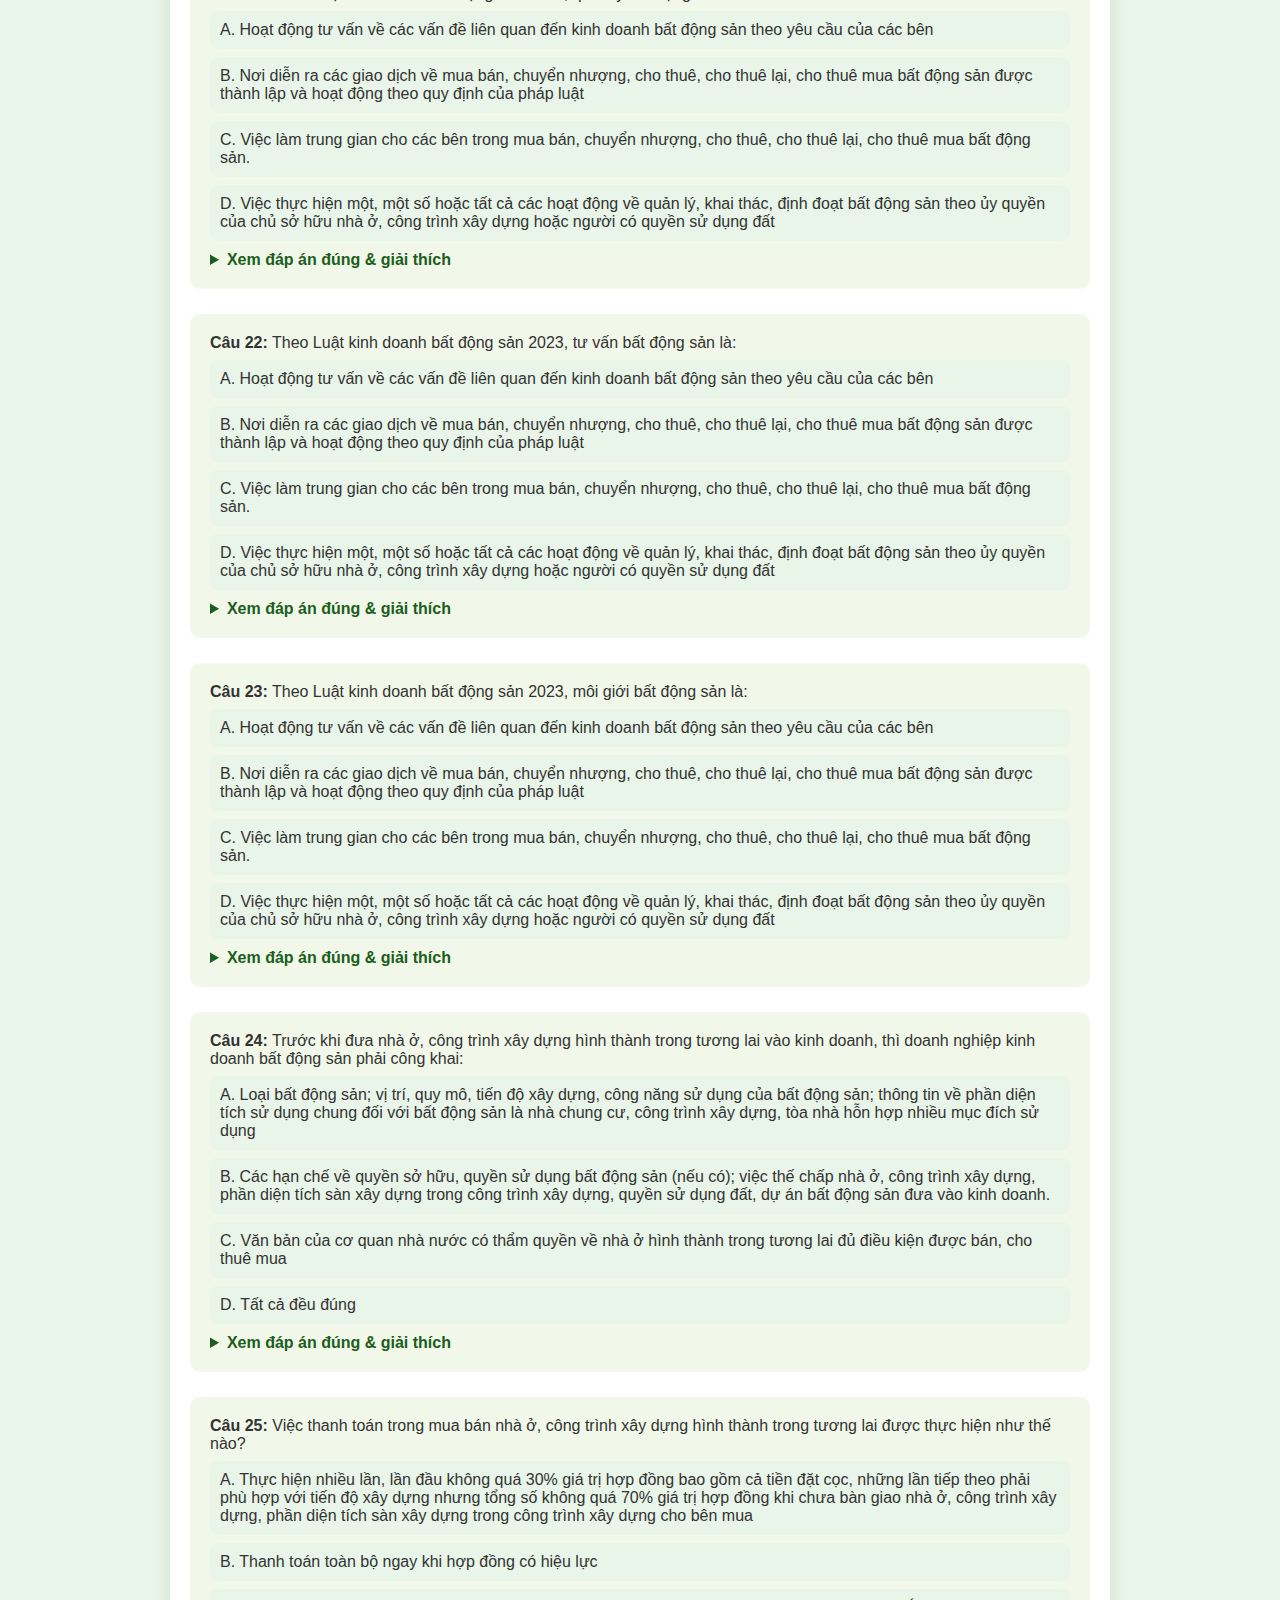
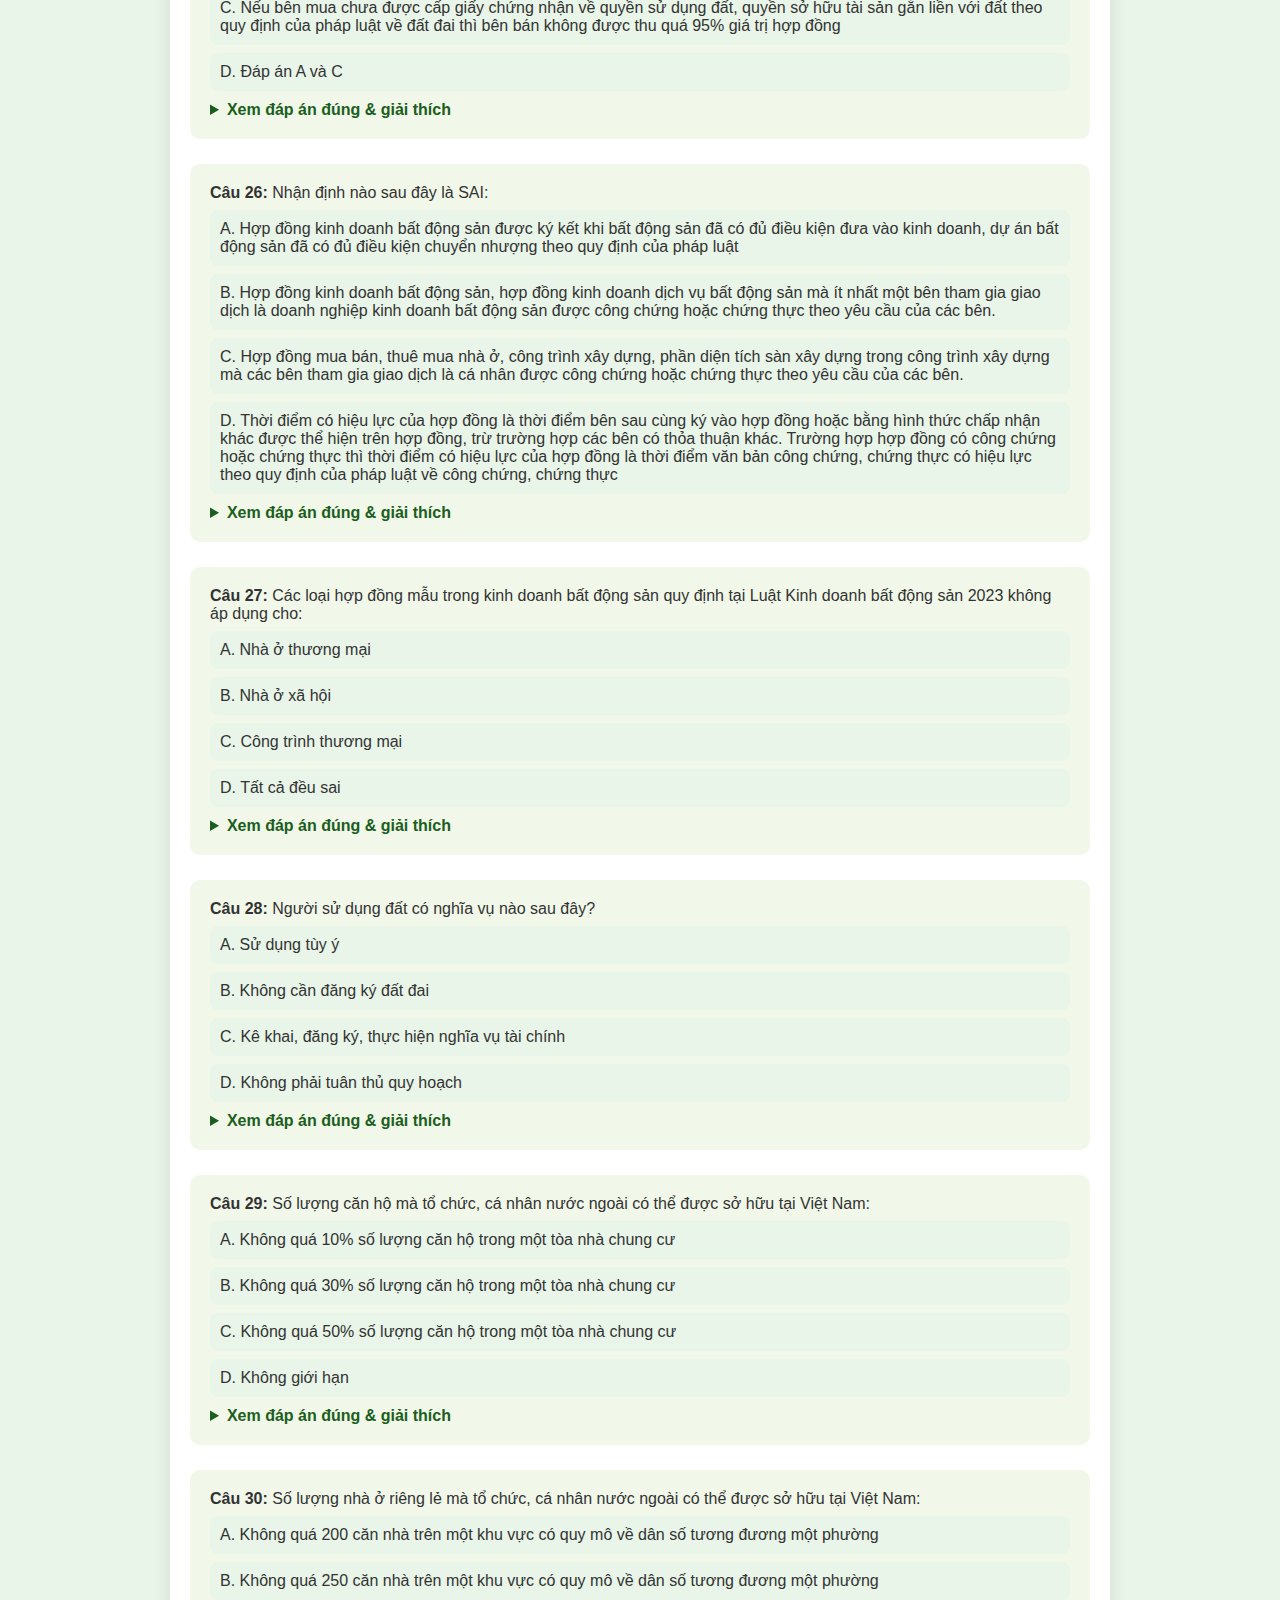
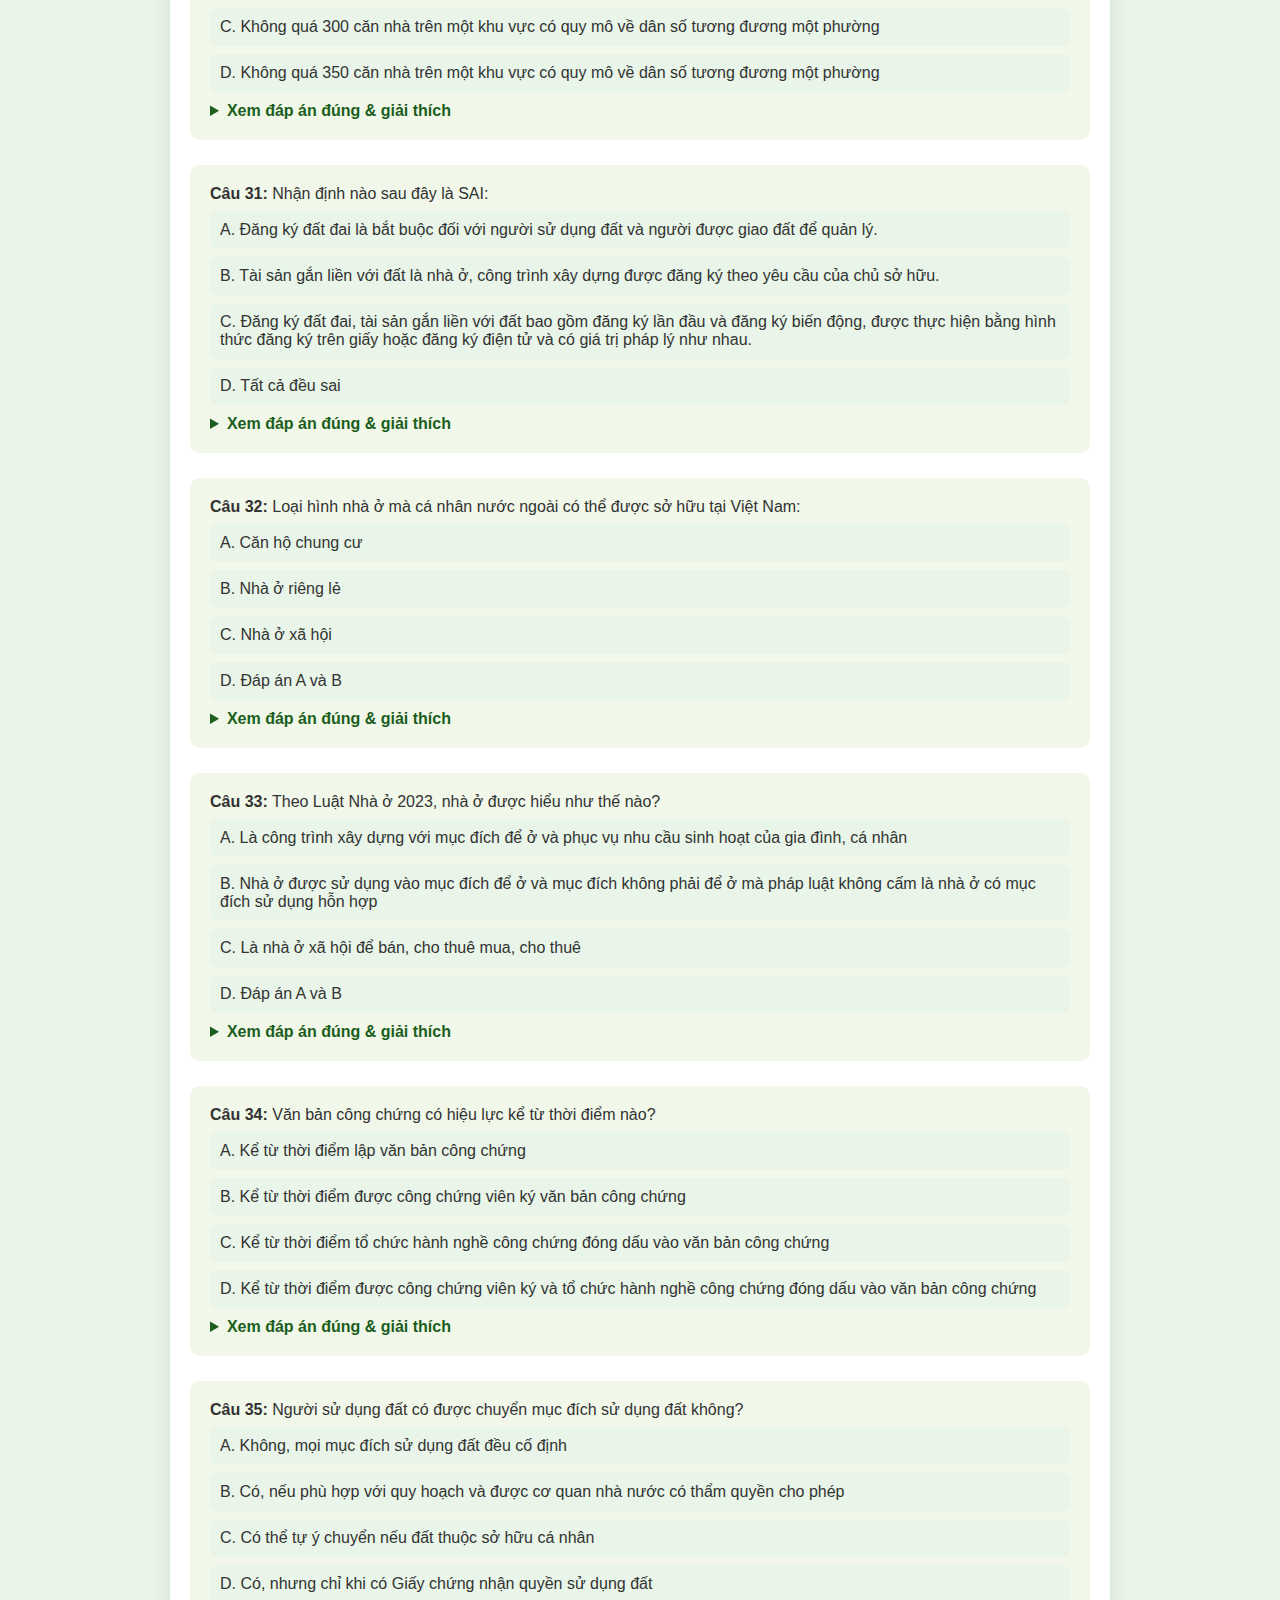
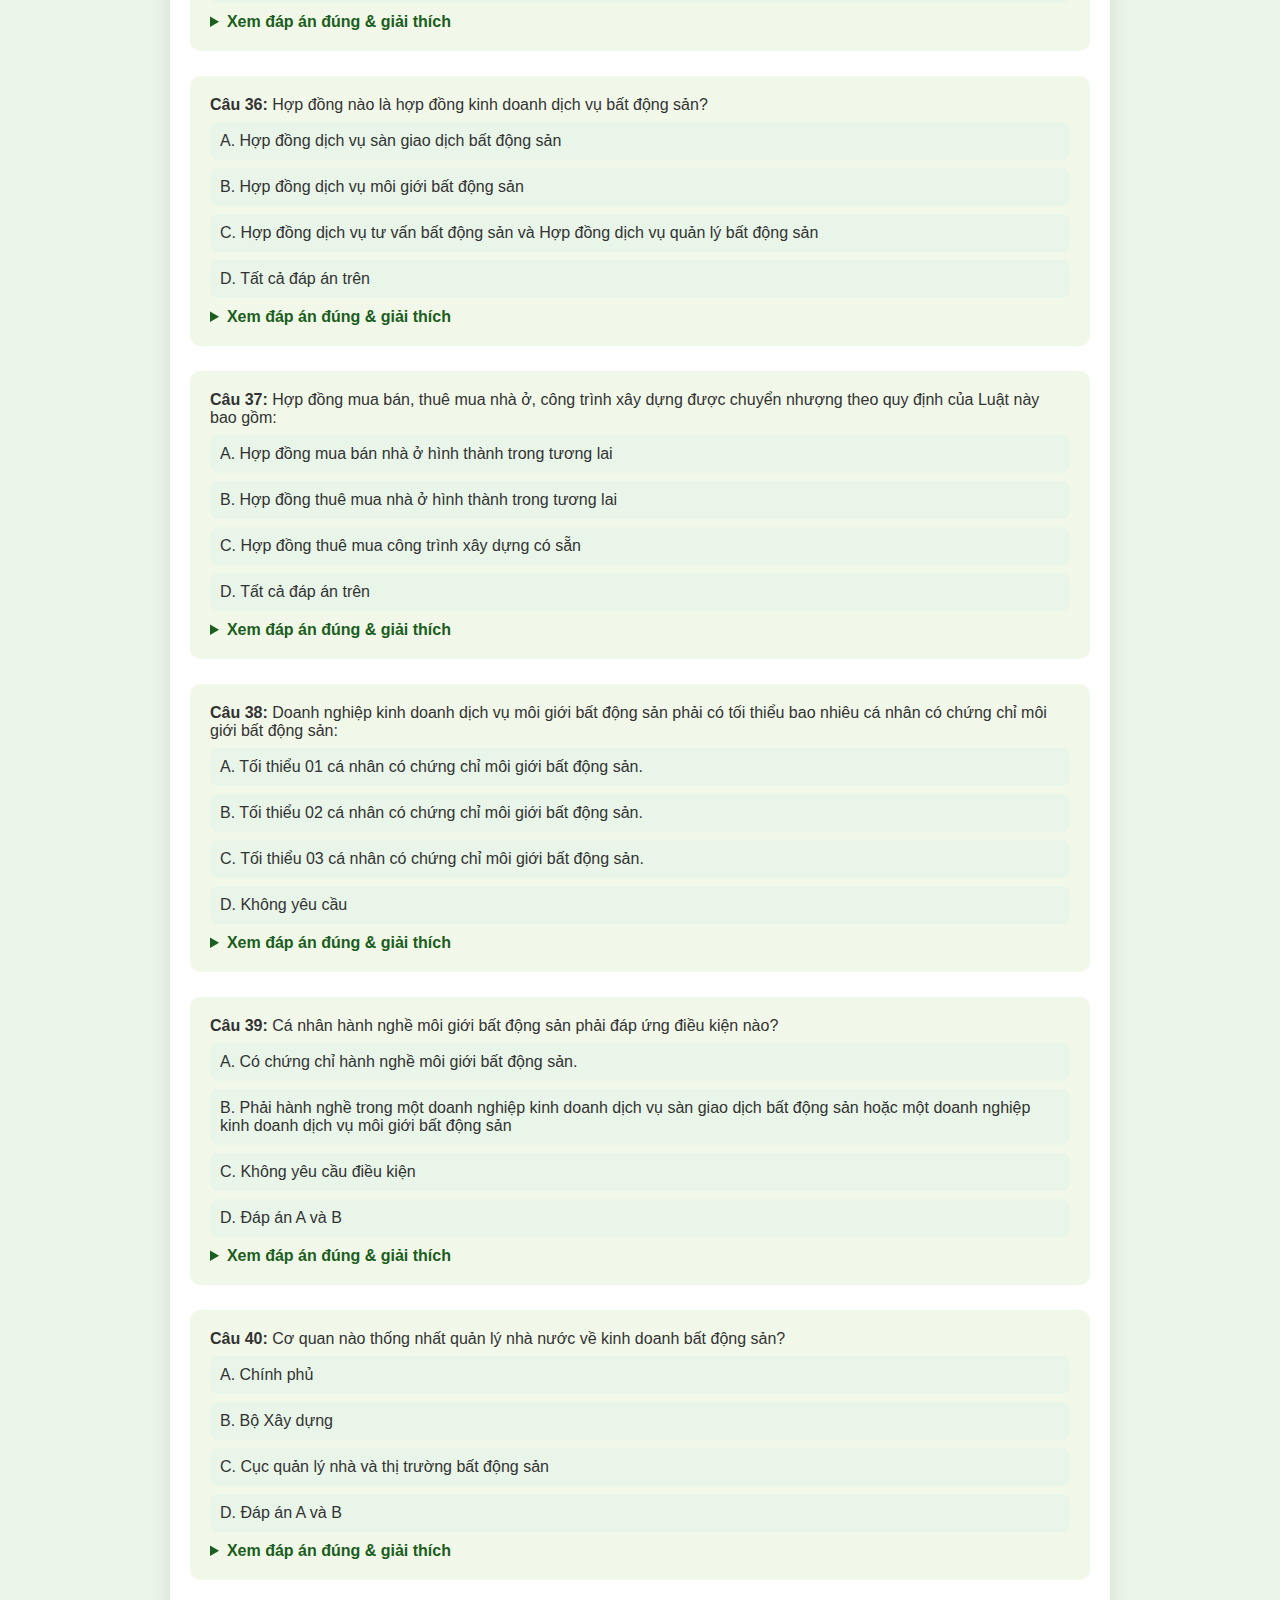
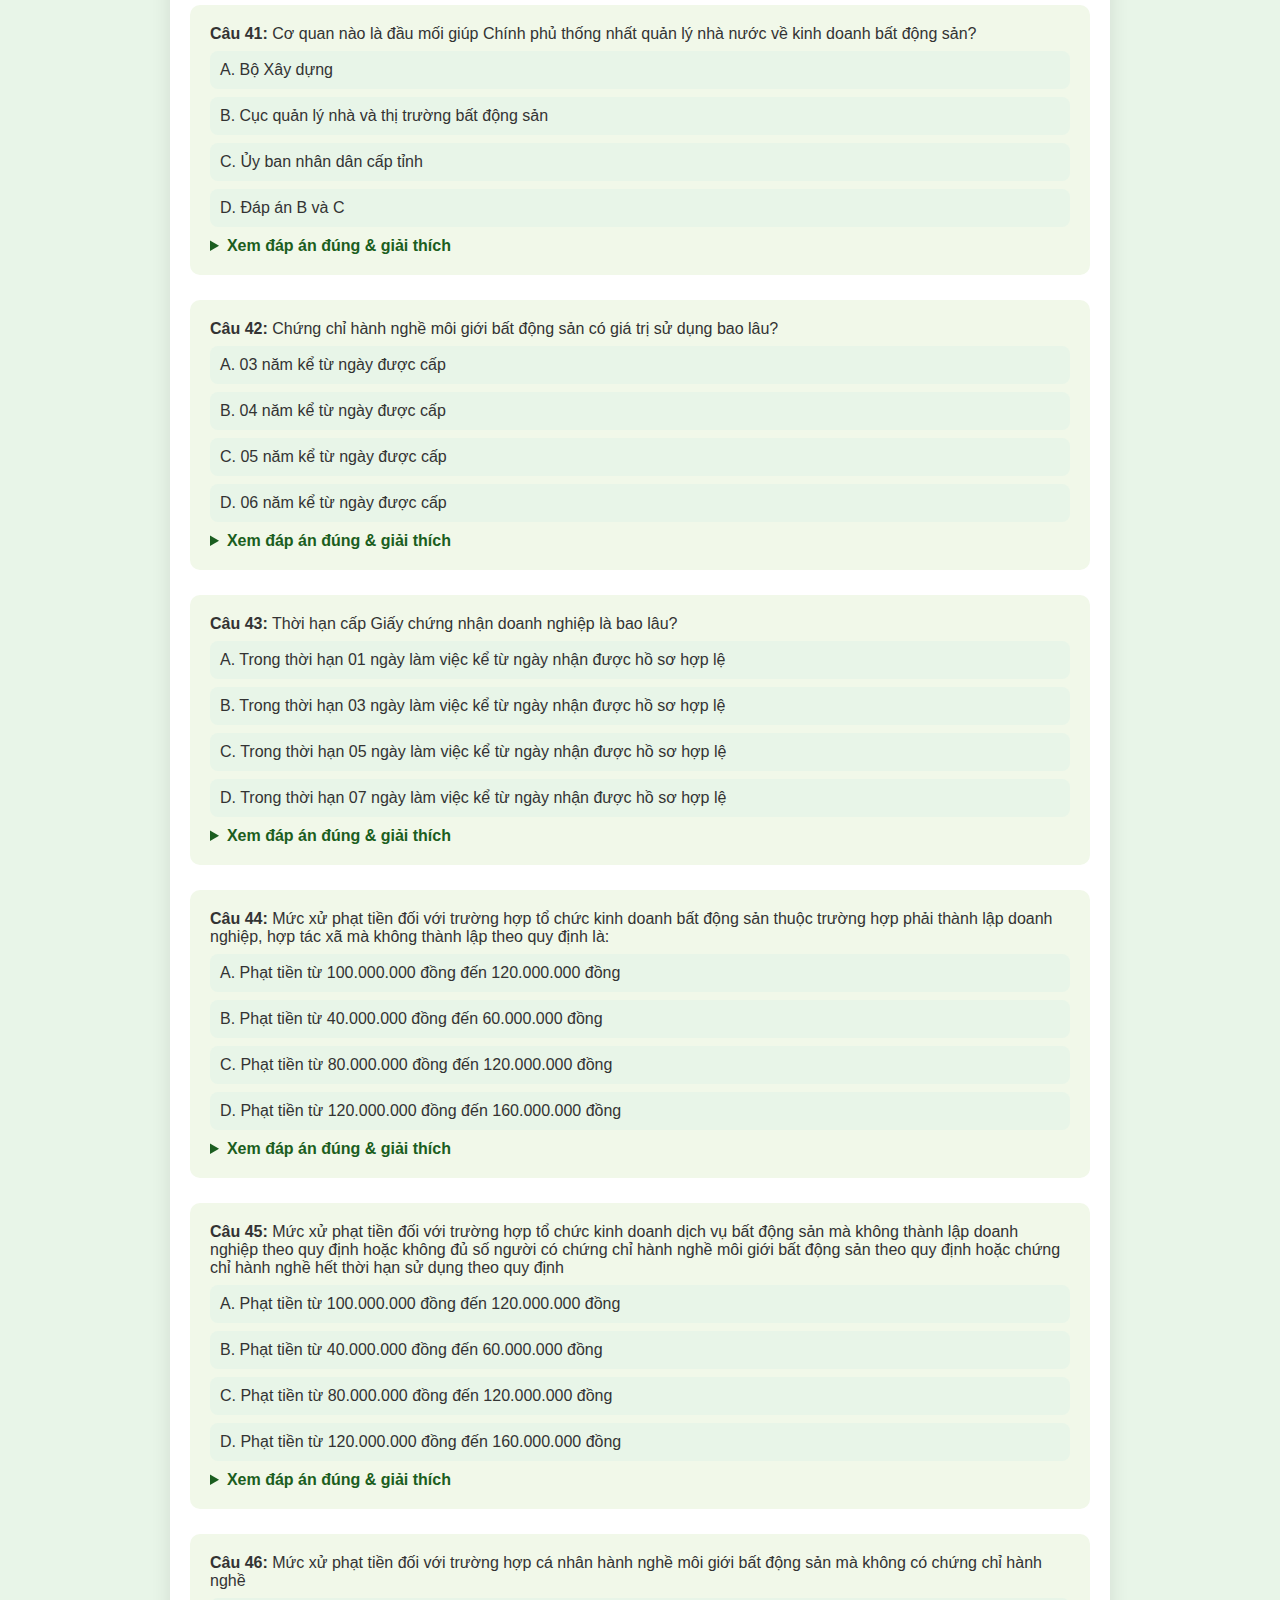
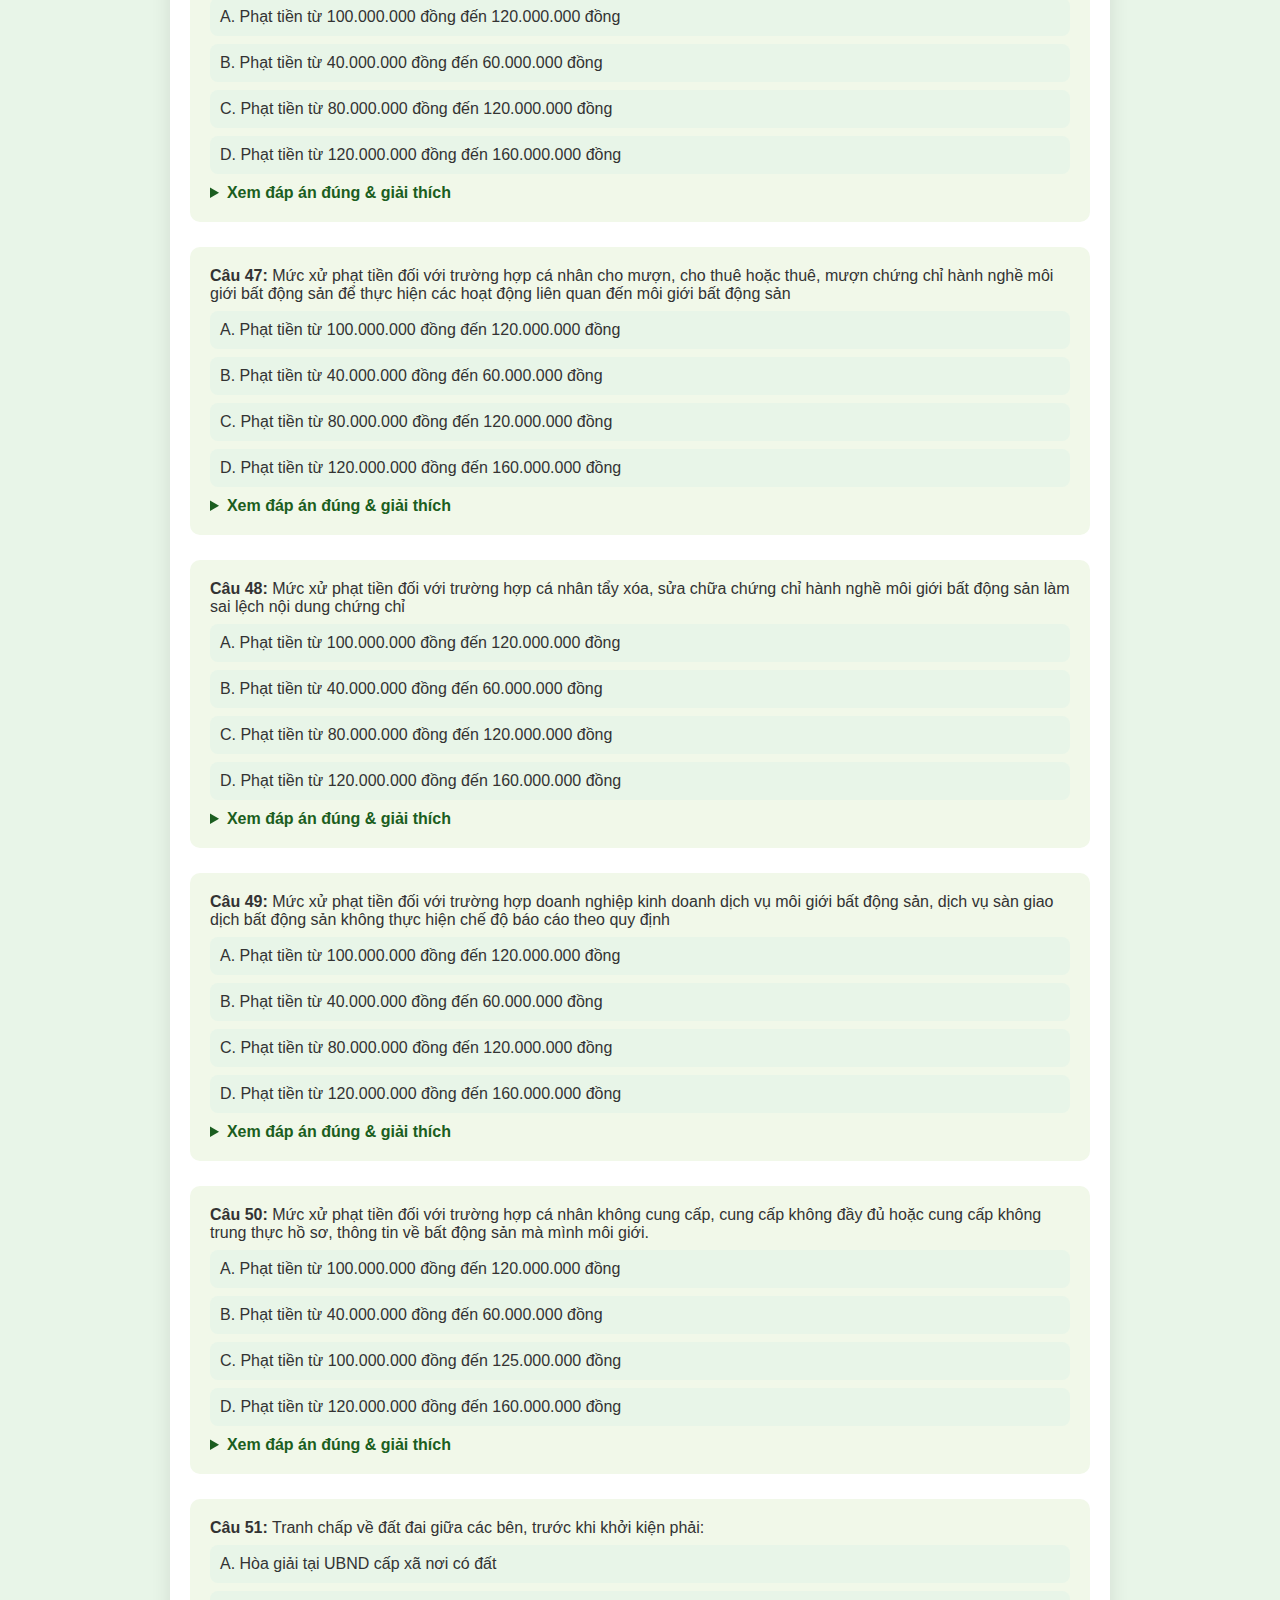
<file: 1index.html>
<!DOCTYPE html>
<html lang="vi">
<head>
    <meta charset="UTF-8">
    <meta name="viewport" content="width=device-width, initial-scale=1.0">
    <title>Bộ Câu Hỏi Ôn Tập Môi Giới BĐS</title>
    <style>
        body {font-family: Arial, sans-serif; margin:0; background:#e8f5e8; color:#333;}
        .container {max-width:900px; margin:20px auto; padding:20px; background:white; border-radius:15px; box-shadow:0 5px 20px rgba(0,0,0,0.1);}
        h1 {text-align:center; color:#1b5e20;}
        .search {width:100%; padding:12px; font-size:16px; margin:20px 0; border:2px solid #81c784; border-radius:8px;}
        .question {margin:25px 0; padding:20px; background:#f1f8e9; border-radius:10px;}
        .options div {margin:8px 0; padding:10px; background:#e8f5e8; border-radius:8px;}
        details summary {font-weight:bold; color:#1b5e20; cursor:pointer; margin-top:10px;}
        .start-btn {background:#2e7d32; color:white; padding:15px 40px; font-size:20px; border:none; border-radius:8px; cursor:pointer; display:block; margin:40px auto;}
        .start-btn:hover {background:#1b5e20;}
    </style>
</head>
<body>
    <div class="container">
        <h1>BỘ CÂU HỎI ÔN TẬP KIẾN THỨC MÔI GIỚI BĐS</h1>
        <input type="text" class="search" id="search" placeholder="Tìm kiếm câu hỏi hoặc đáp án...">
        <div id="questions-list"></div>
        <button class="start-btn" onclick="location.href='quiz.html'">BẮT ĐẦU LÀM BÀI THI (50 CÂU NGẪU NHIÊN - 45 PHÚT)</button>
    </div>

    <script src="questions.js"></script>
    <script>
        const list = document.getElementById('questions-list');
        list.innerHTML = questions.map((q, i) => `
            <div class="question">
                <strong>Câu ${i+1}:</strong> ${q.question}
                <div class="options">
                    ${q.options.map((opt, j) => `<div>${String.fromCharCode(65+j)}. ${opt}</div>`).join('')}
                </div>
                <details><summary>Xem đáp án đúng & giải thích</summary>
                    <p style="color:#4caf50; font-weight:bold;">Đáp án đúng: ${String.fromCharCode(65 + q.correct)}. ${q.options[q.correct]}</p>
                    <p><em>Giải thích: (Tham khảo luật liên quan)</em></p>
                </details>
            </div>
        `).join('');

        document.getElementById('search').addEventListener('input', (e) => {
            const term = e.target.value.toLowerCase();
            document.querySelectorAll('.question').forEach(div => {
                div.style.display = div.textContent.toLowerCase().includes(term) ? 'block' : 'none';
            });
        });
    </script>
</body>
</html>
</file>
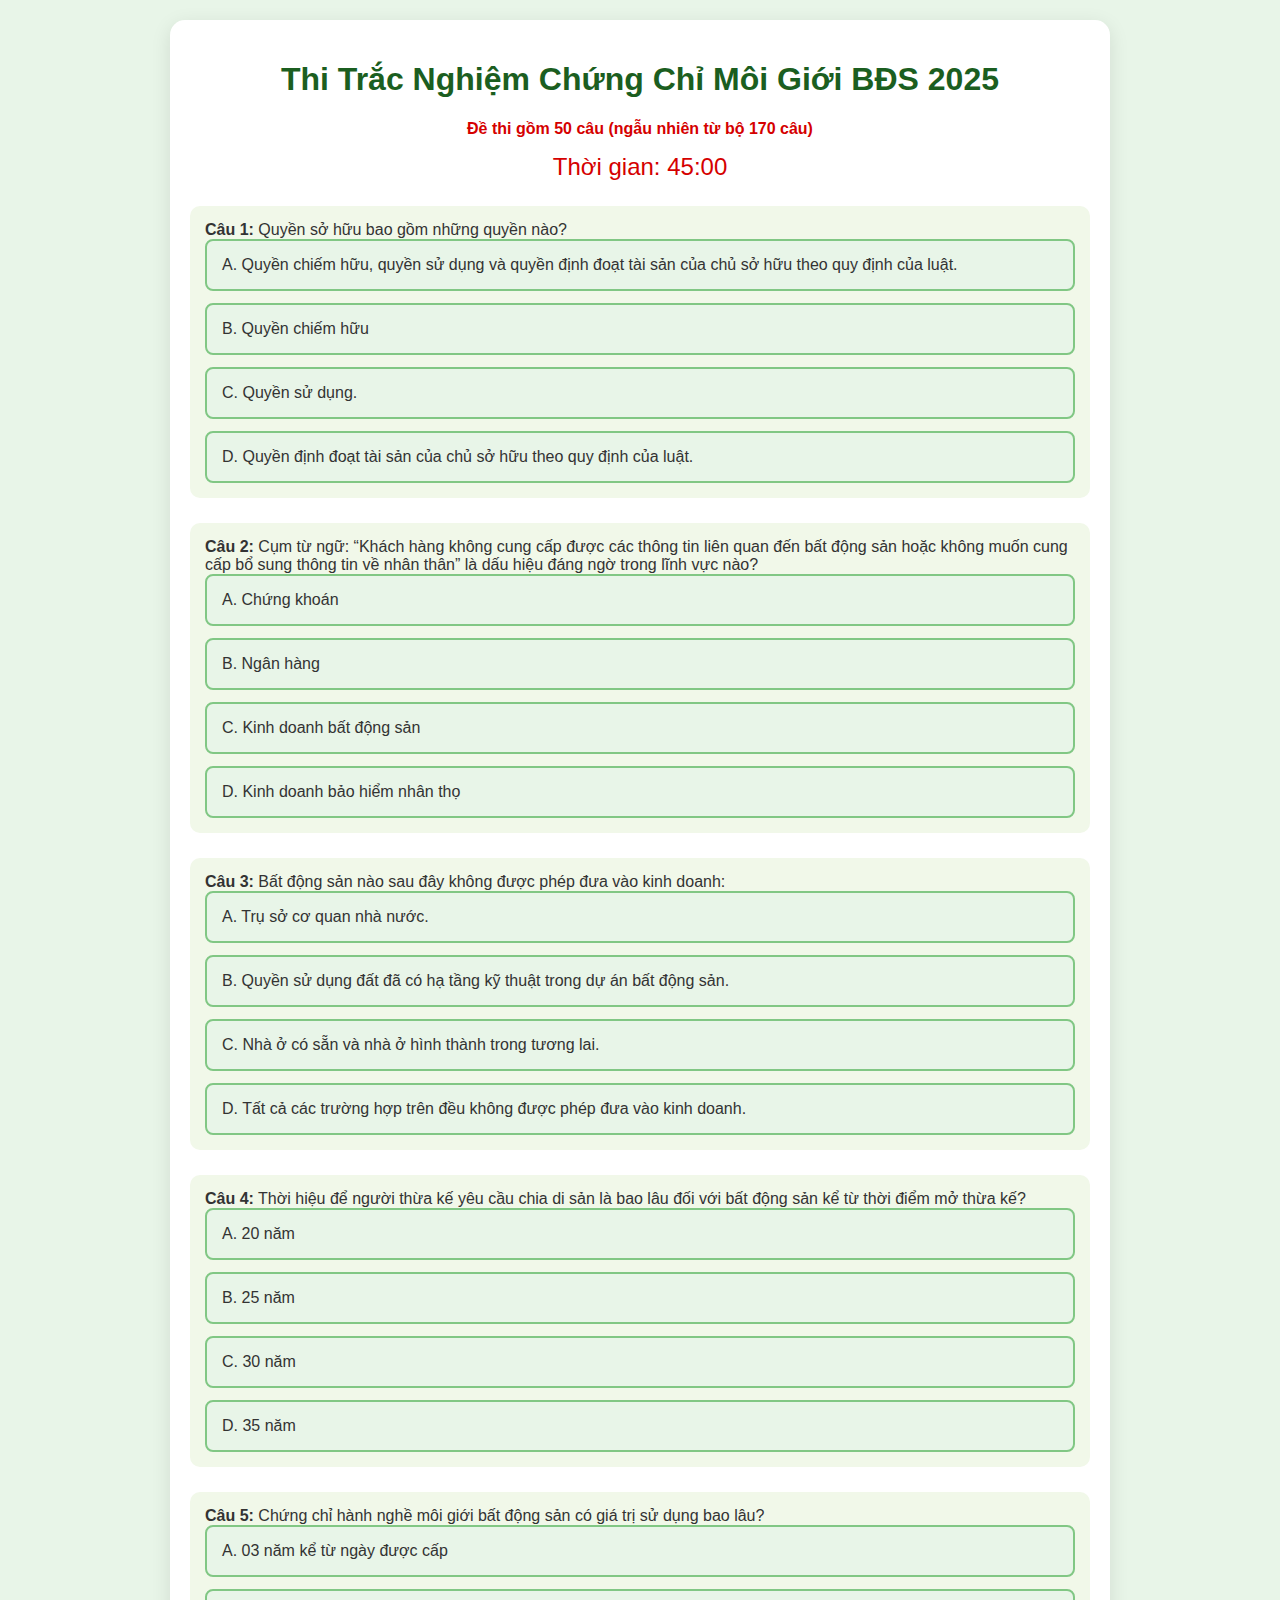
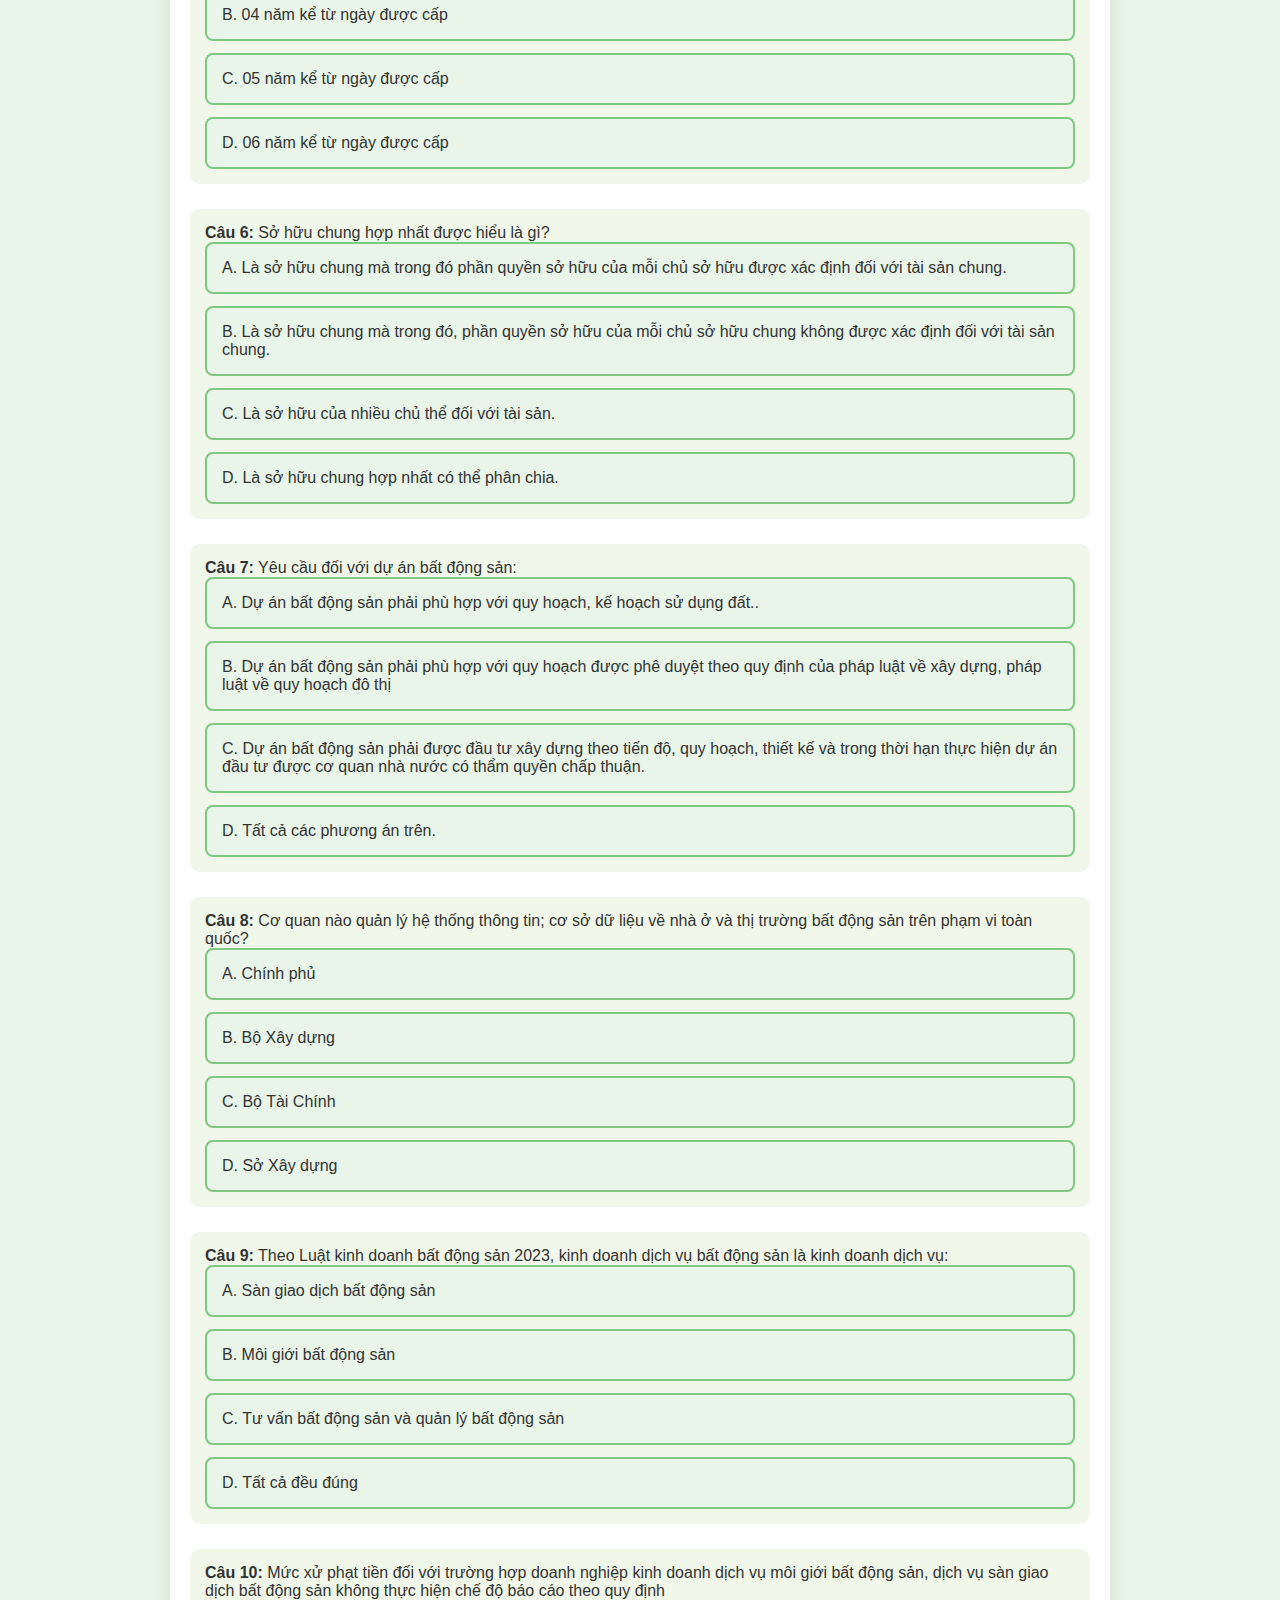
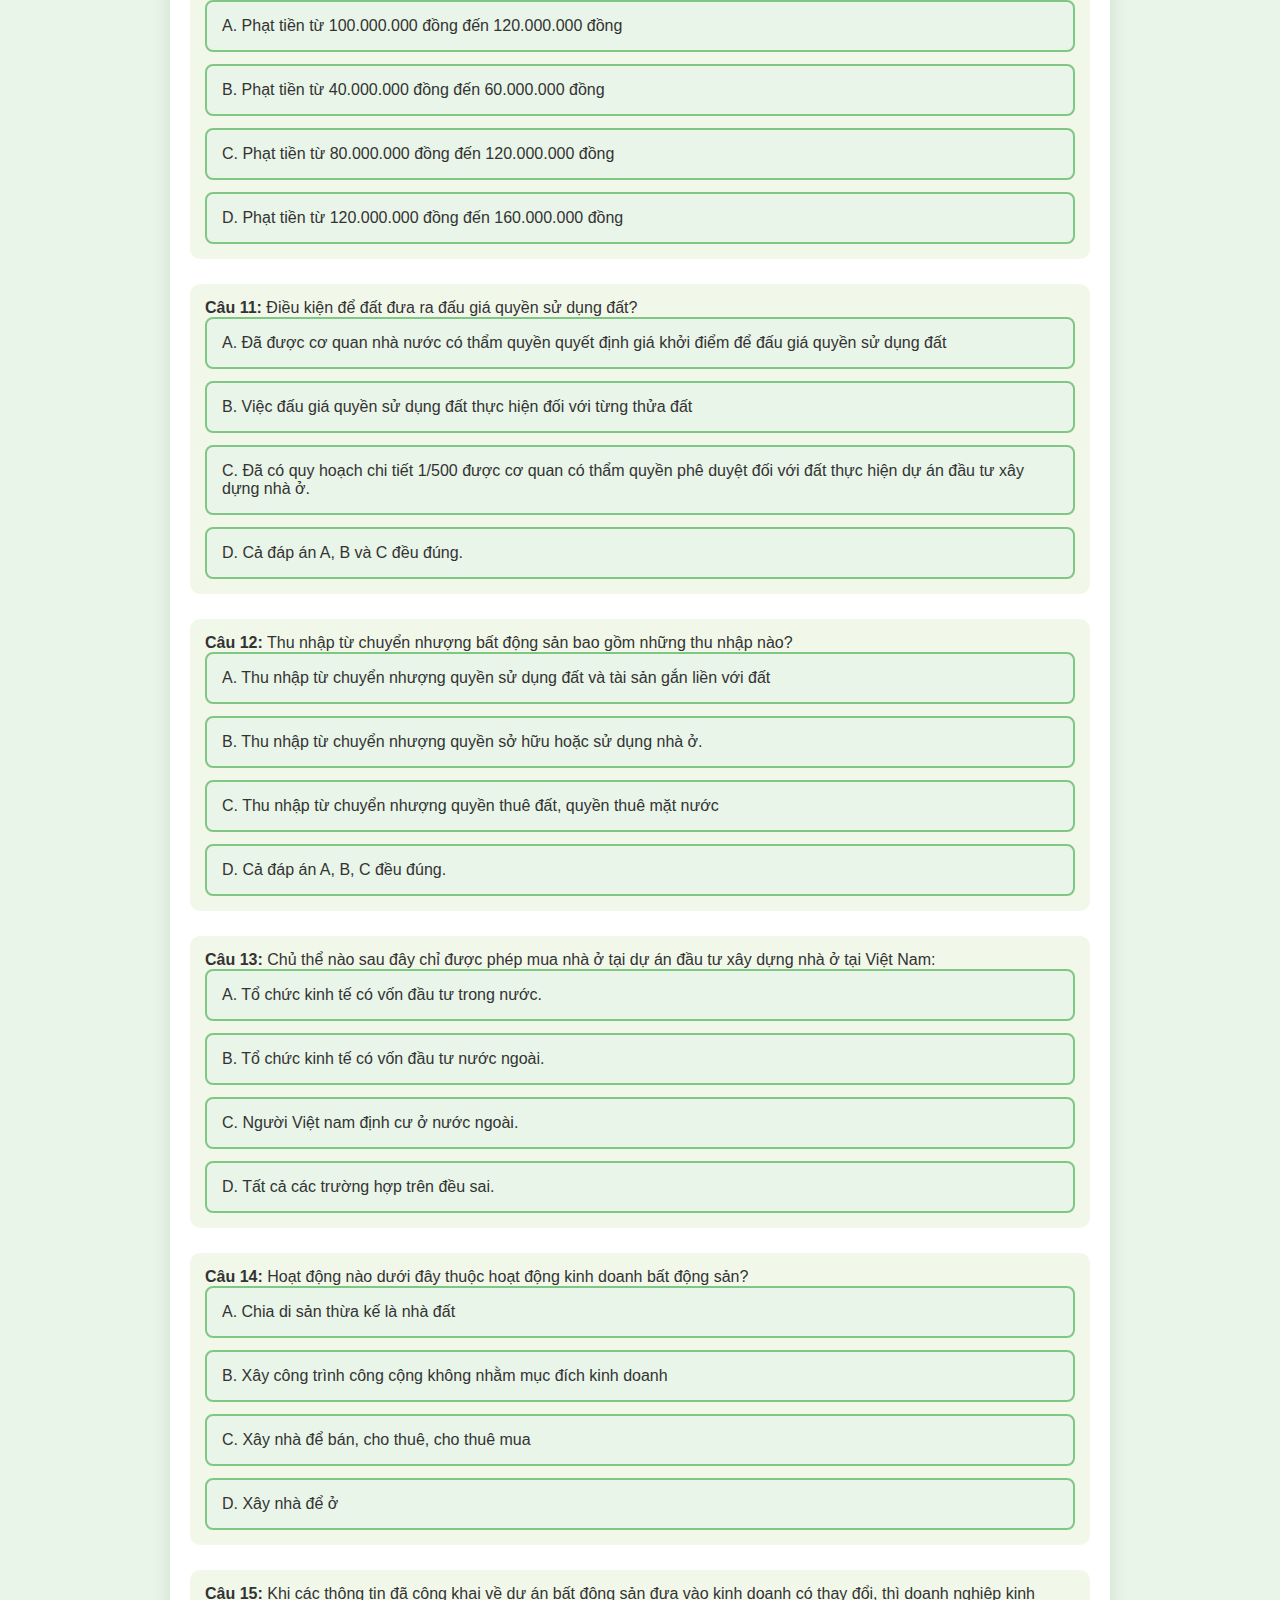
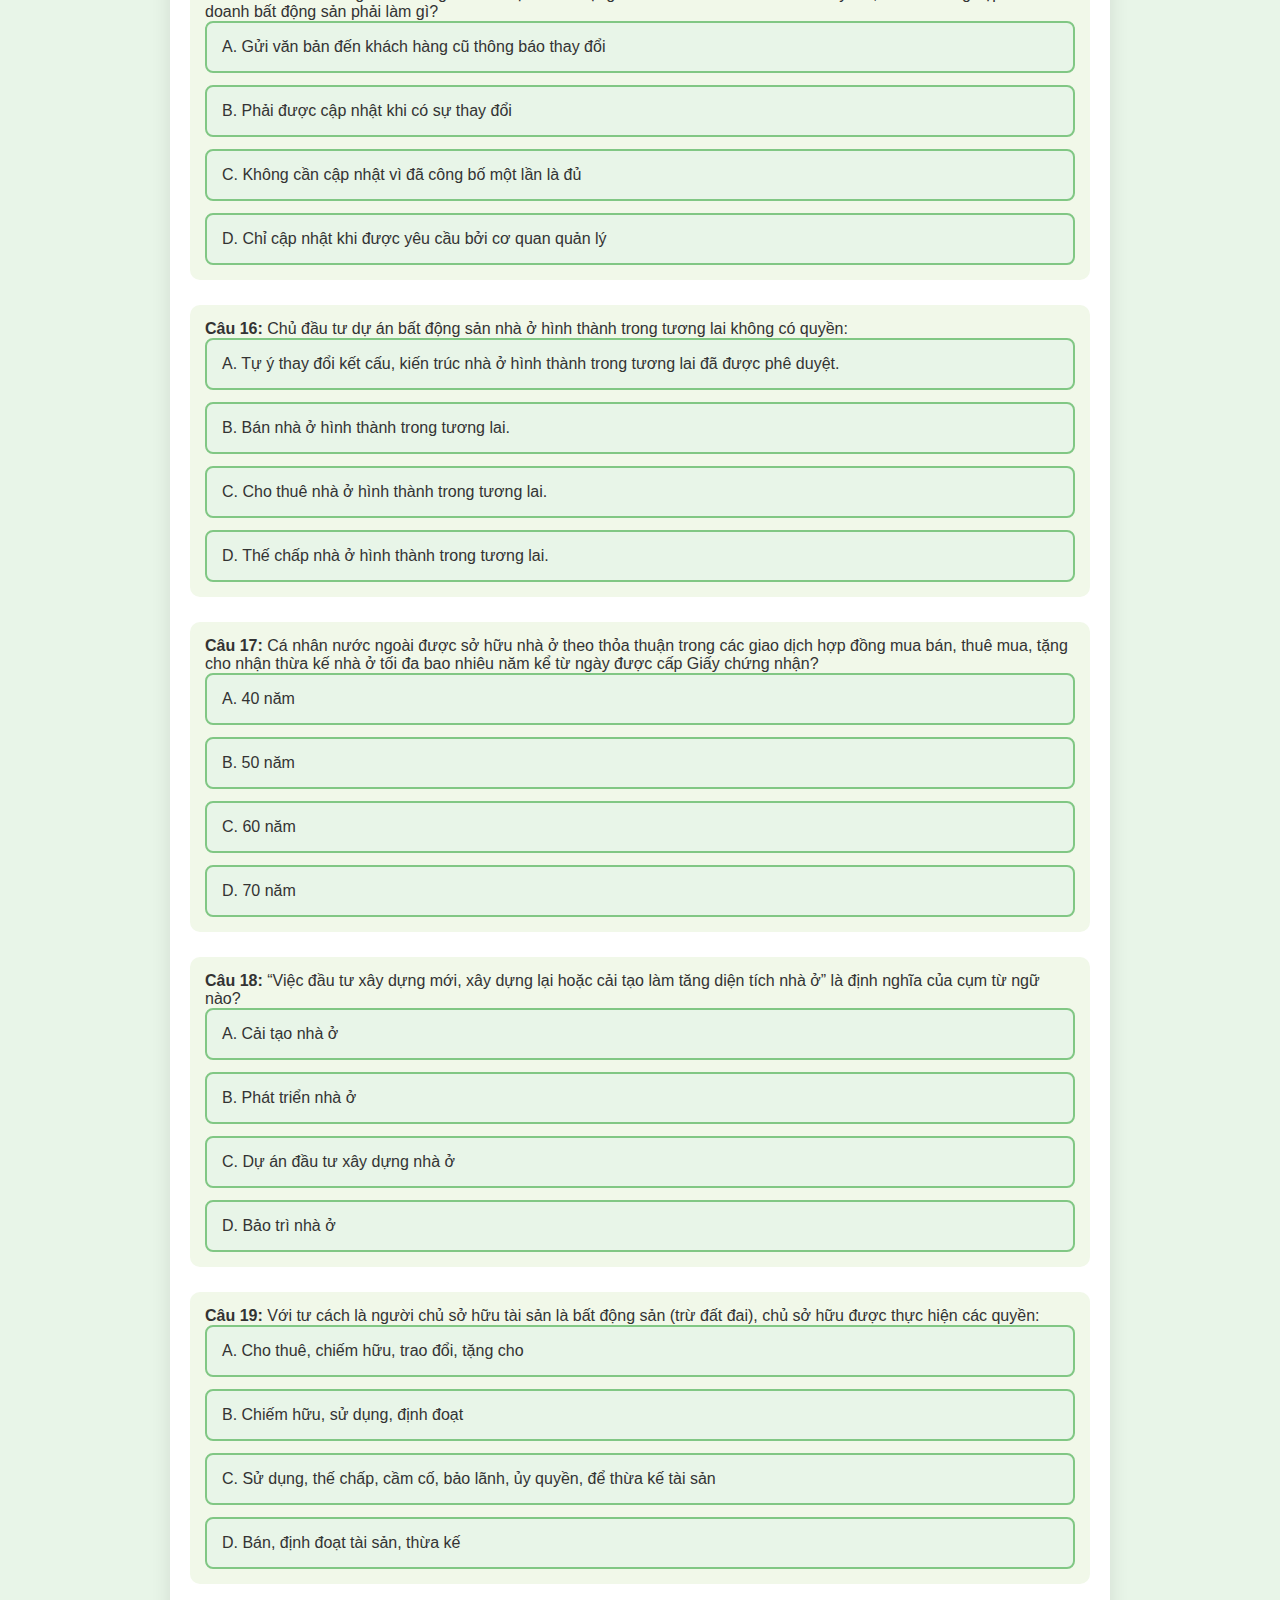
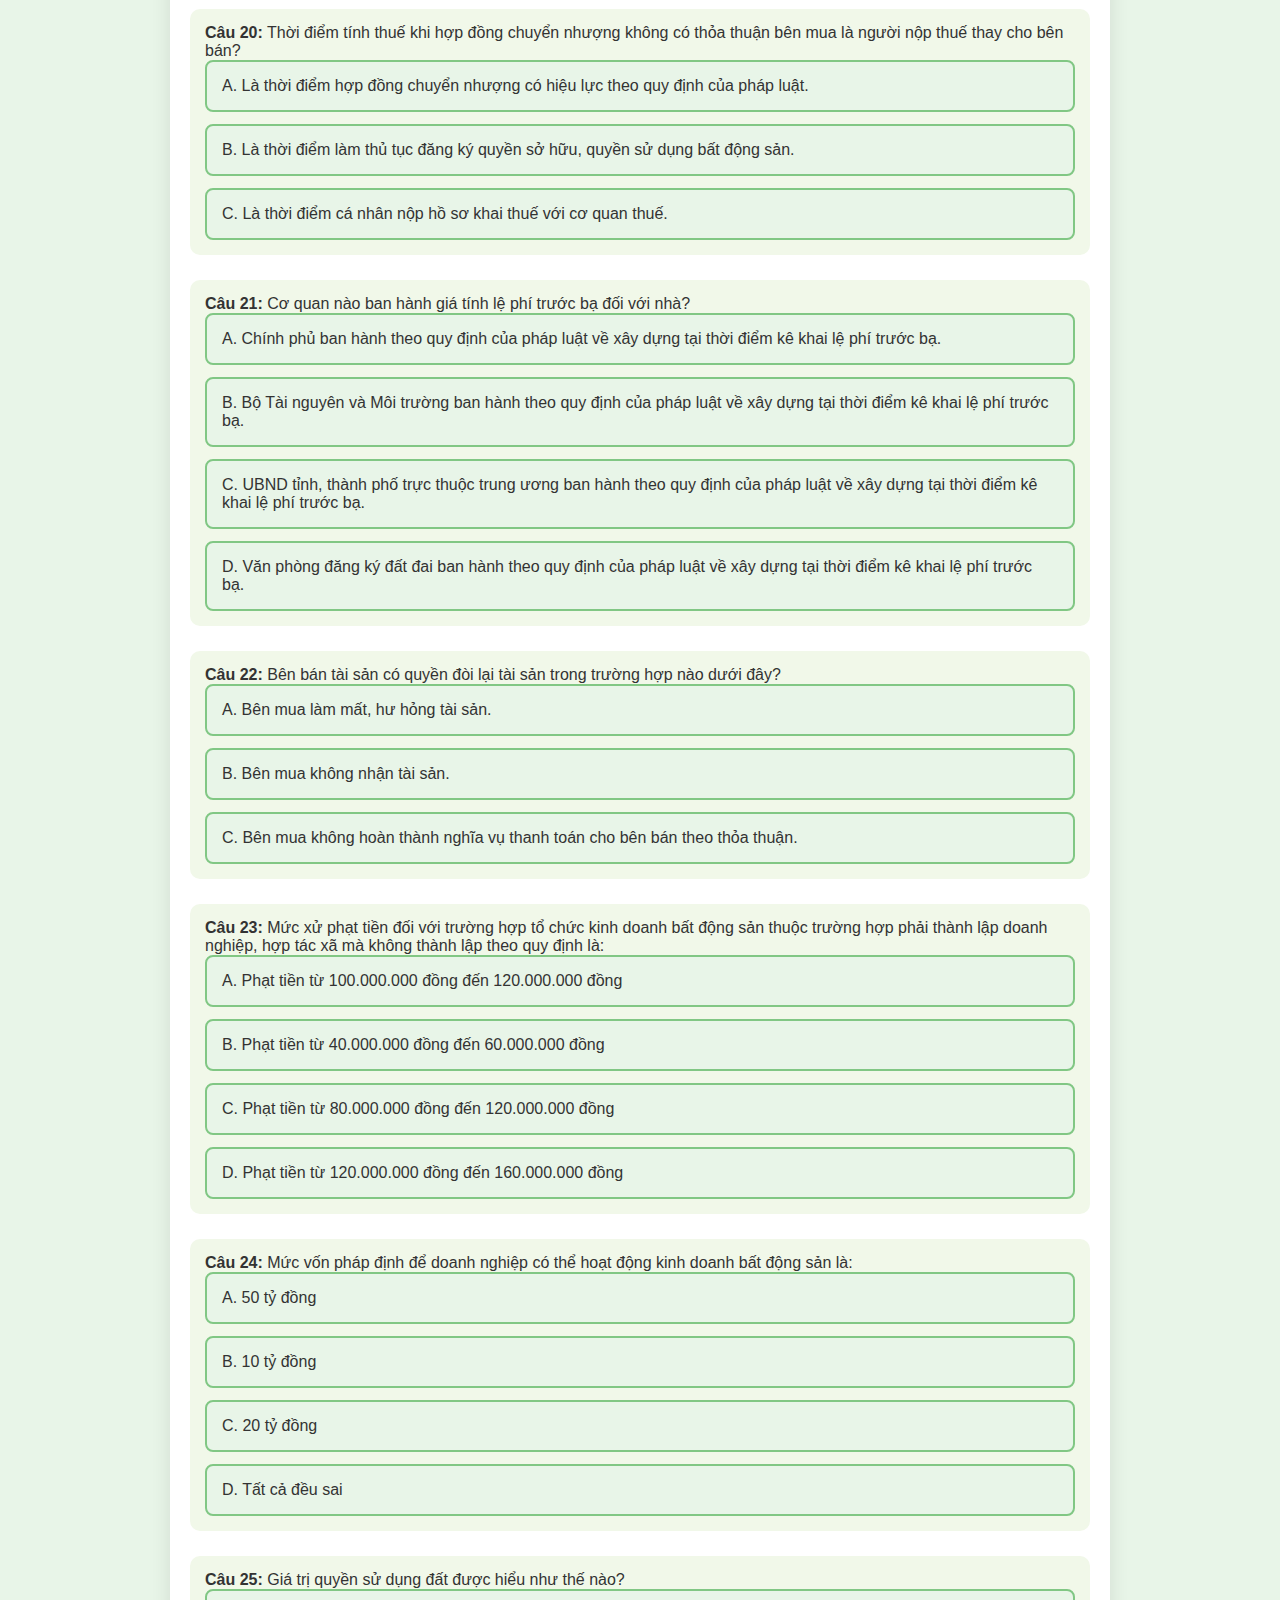
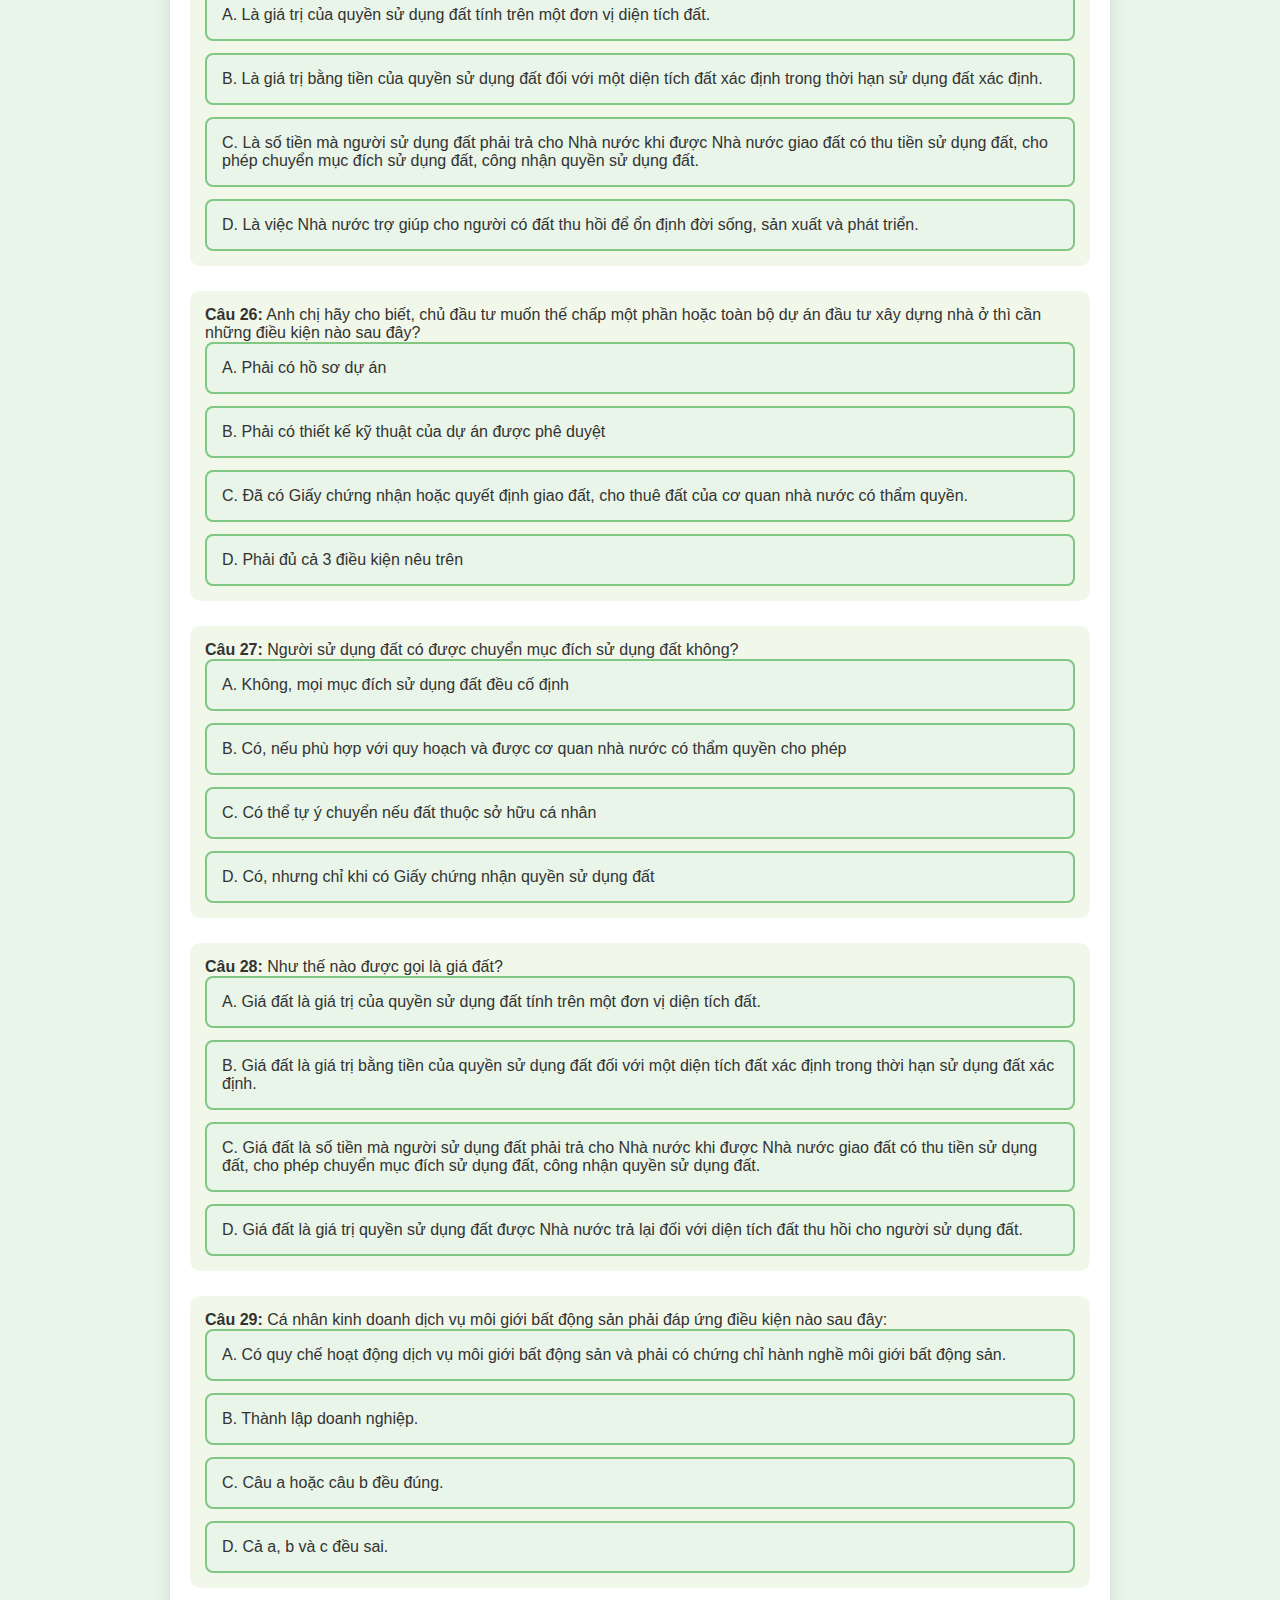
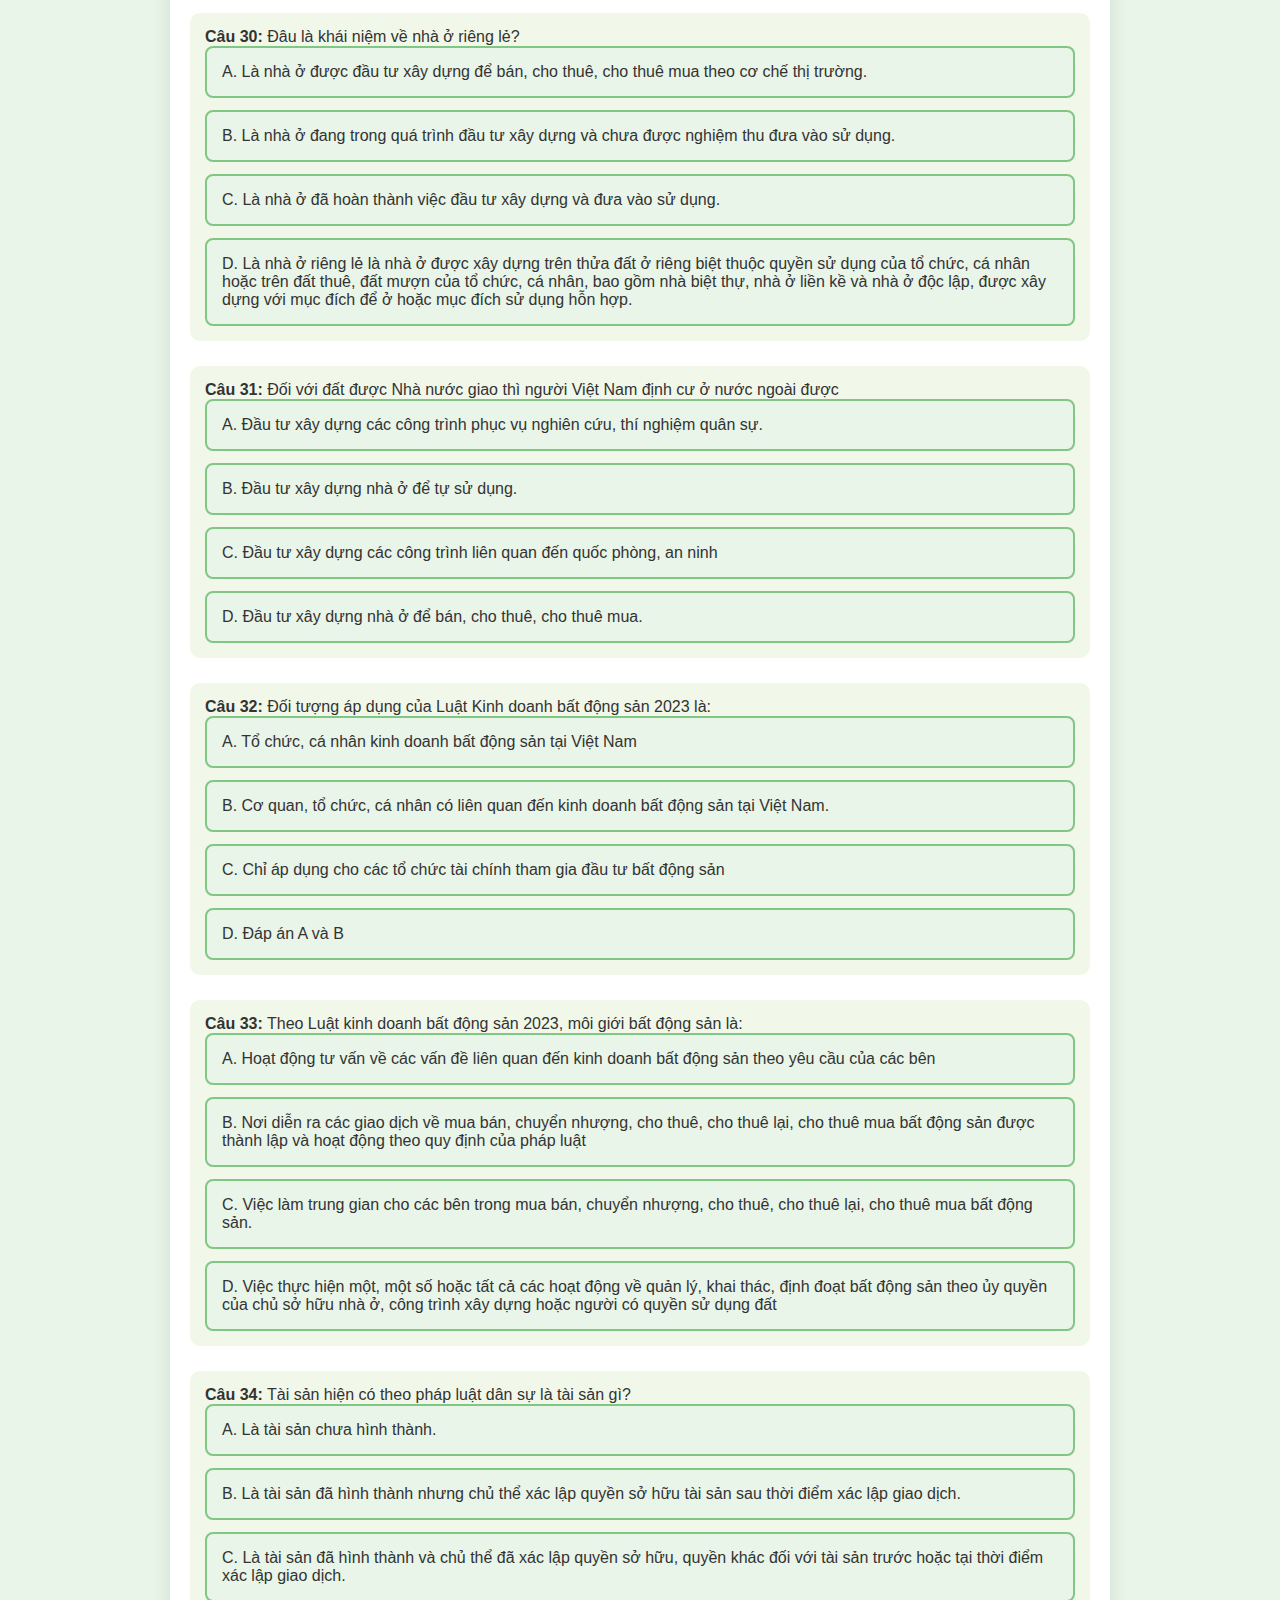
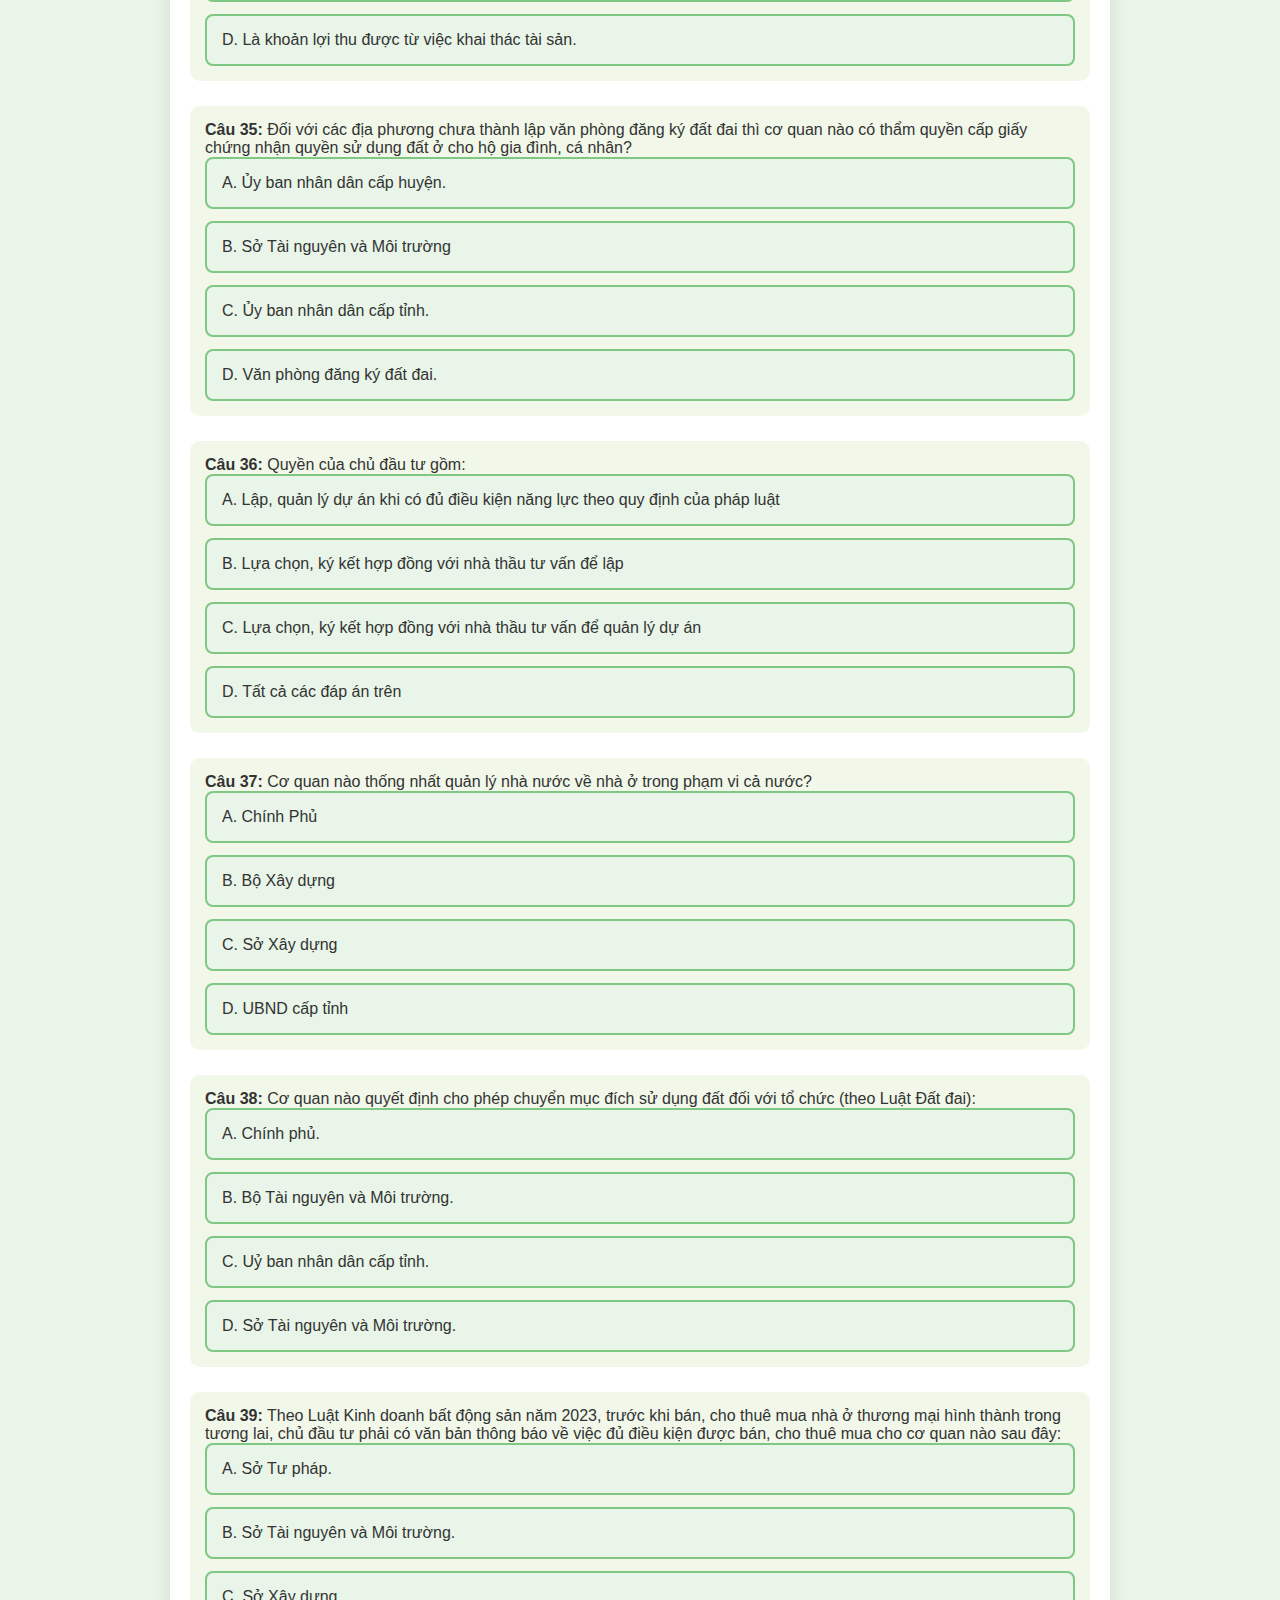
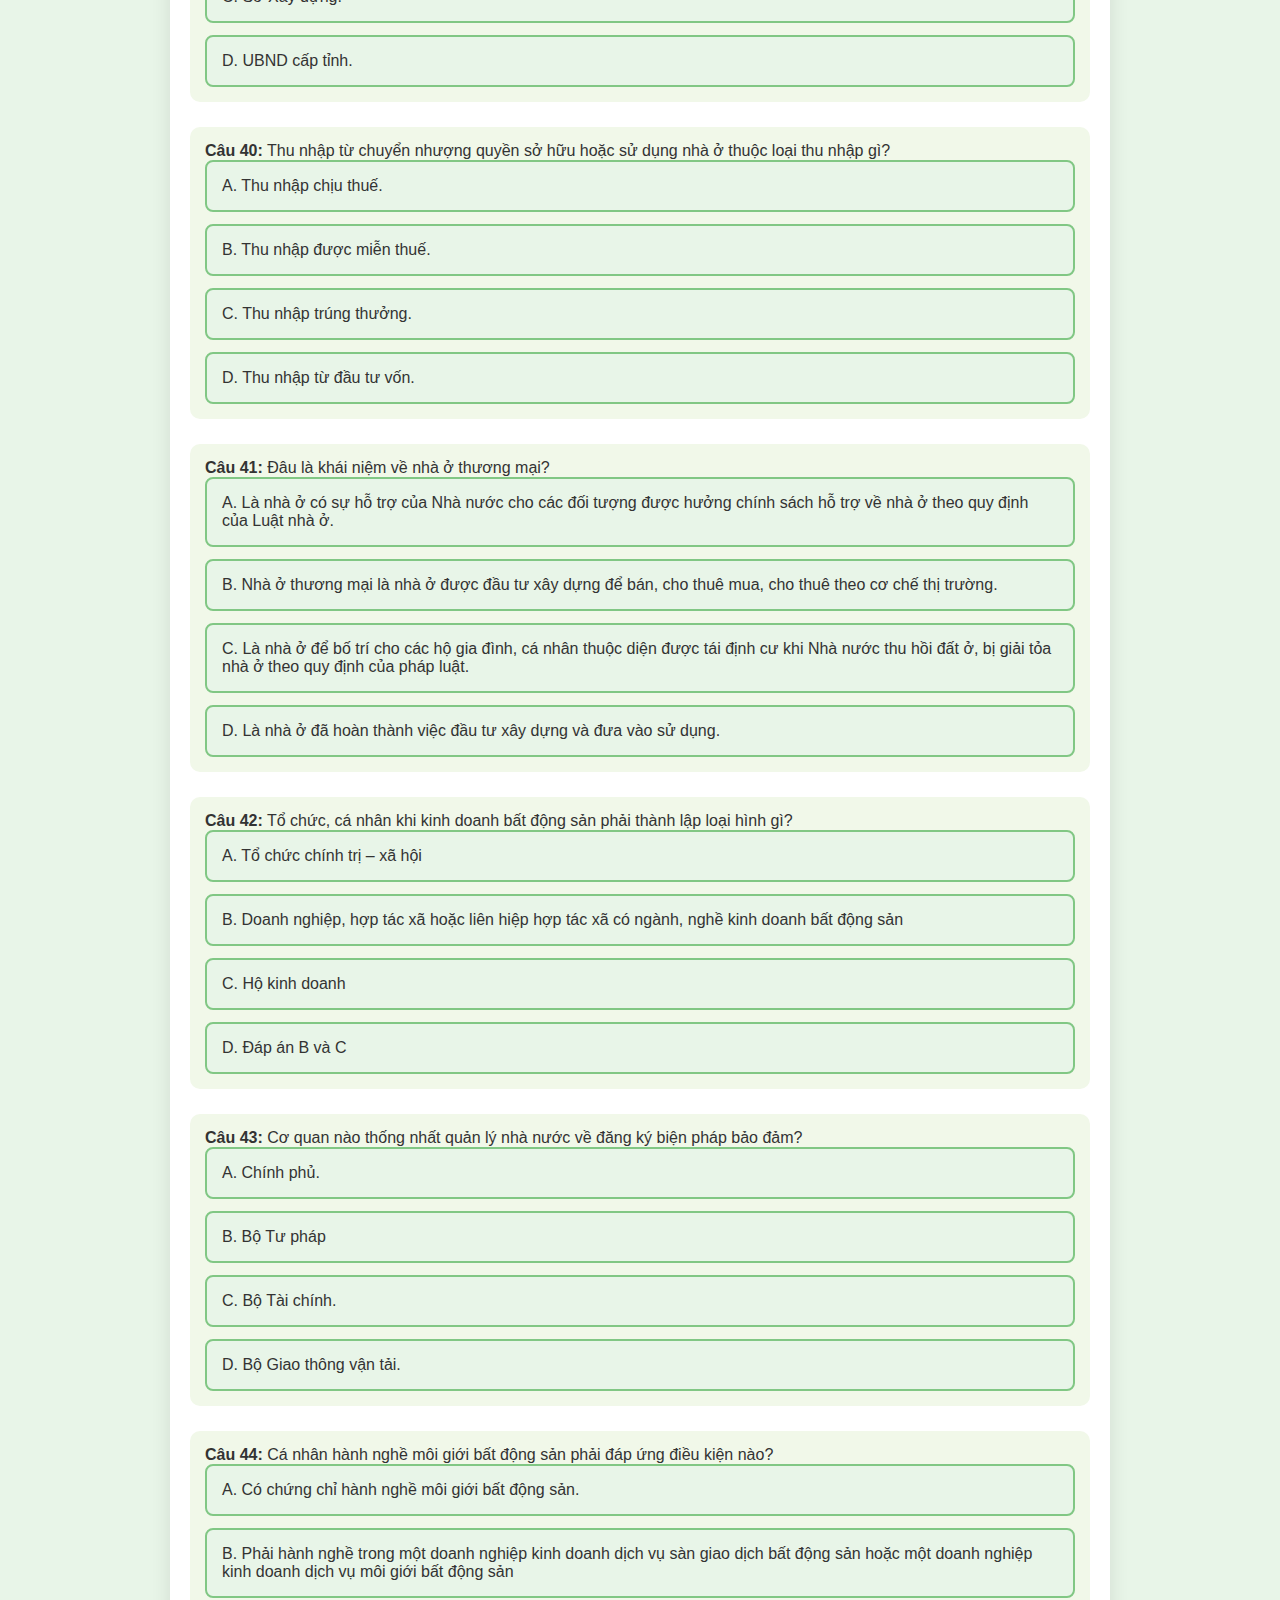
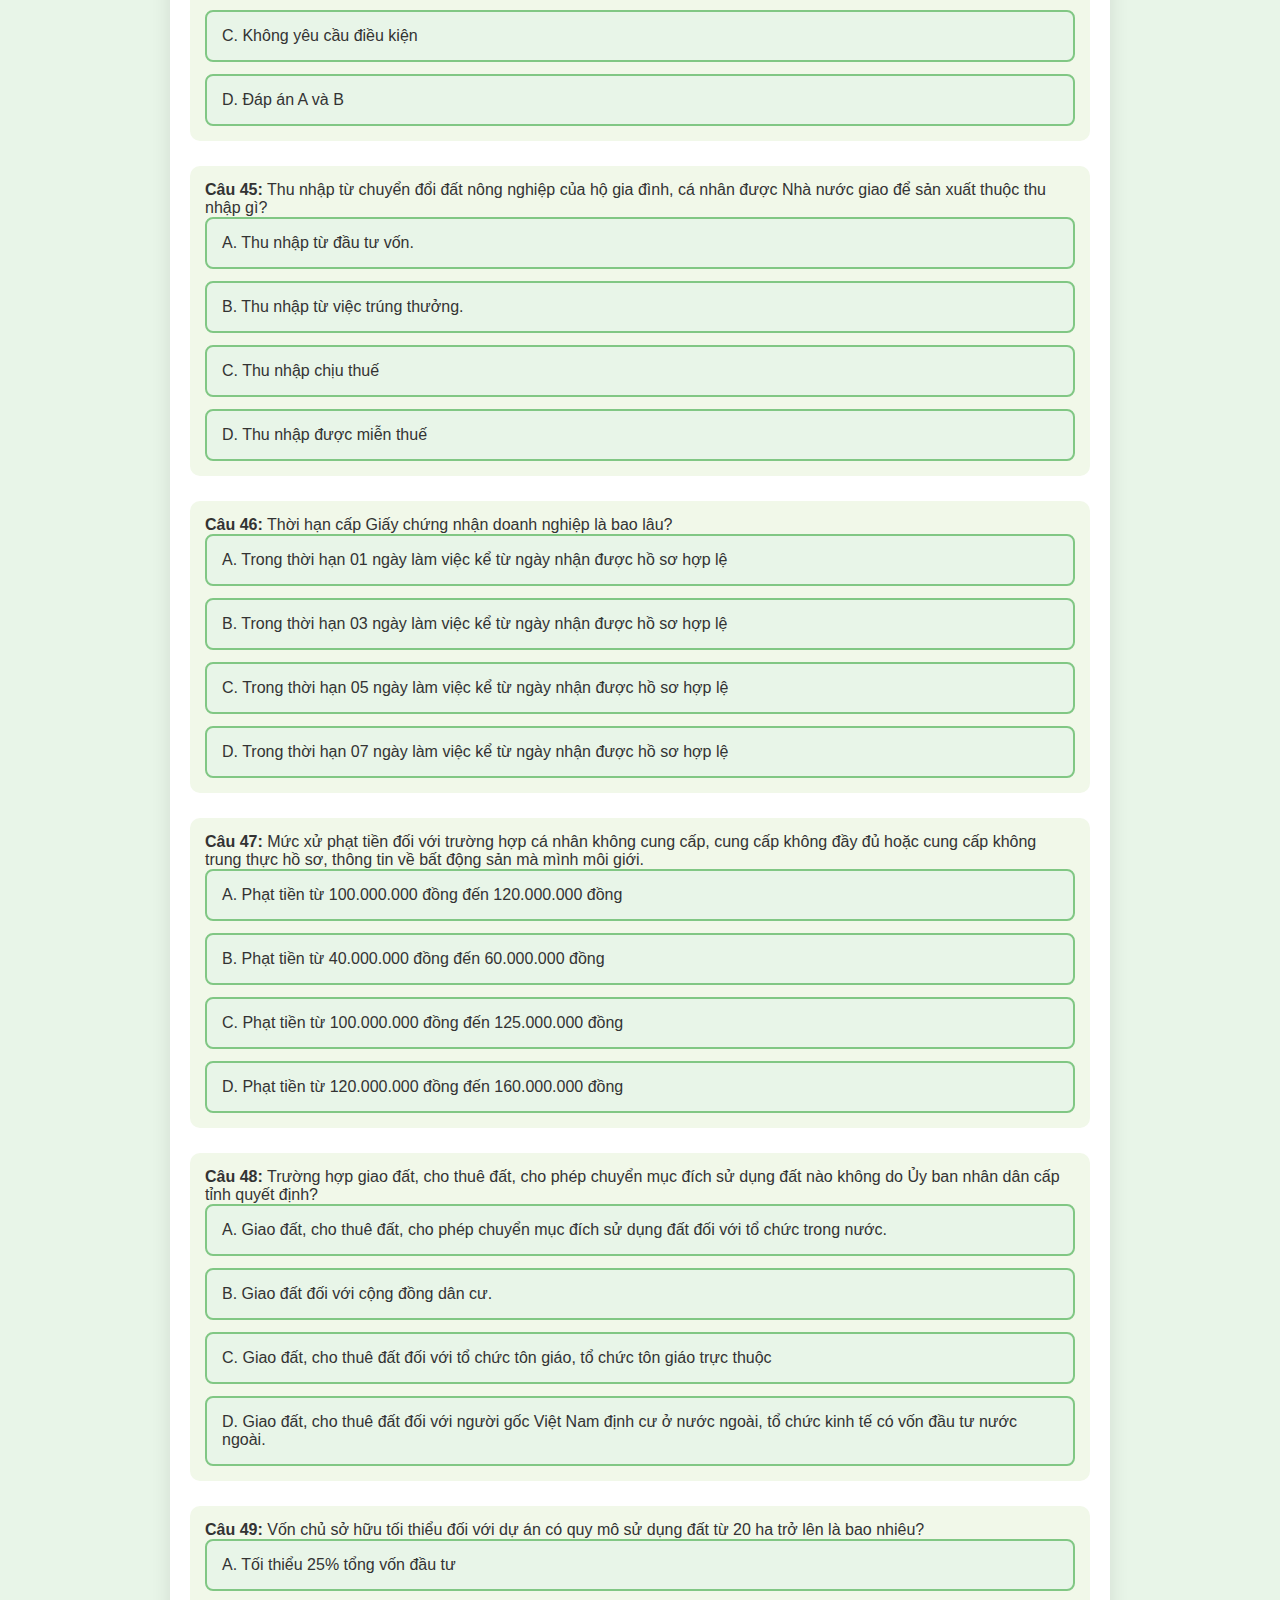
<file: quiz.html>
<!DOCTYPE html>
<html lang="vi">
<head>
    <meta charset="UTF-8">
    <meta name="viewport" content="width=device-width, initial-scale=1.0">
    <title>Thi Chứng Chỉ BĐS - 50 Câu Ngẫu Nhiên</title>
    <style>
        body {font-family: Arial, sans-serif; margin:0; background:#e8f5e8; color:#333;}
        .container {max-width:900px; margin:20px auto; padding:20px; background:white; border-radius:15px; box-shadow:0 5px 20px rgba(0,0,0,0.1);}
        h1 {text-align:center; color:#1b5e20;}
        #info {text-align:center; font-weight:bold; color:#d50000; margin:10px;}
        #timer {text-align:center; font-size:24px; color:#d50000; margin:15px 0;}
        .question {margin:25px 0; padding:15px; background:#f1f8e9; border-radius:10px;}
        .options {display:grid; gap:12px;}
        .option {padding:15px; background:#e8f5e8; border:2px solid #81c784; border-radius:8px; cursor:pointer;}
        .option:hover {background:#c8e6c9;}
        .option.selected {background:#81c784; color:white;}
        .option.correct {background:#4caf50; color:white; font-weight:bold;}
        .option.incorrect {background:#f44336; color:white;}
        button {background:#2e7d32; color:white; padding:12px 25px; border:none; border-radius:8px; font-size:16px; cursor:pointer; margin:10px;}
        button:hover {background:#1b5e20;}
        #result, #answers {text-align:center; margin:30px 0; font-size:18px;}
        .hidden {display:none;}
        .back-btn {background:#607d8b;}
    </style>
</head>
<body>
    <div class="container">
        <h1>Thi Trắc Nghiệm Chứng Chỉ Môi Giới BĐS 2025</h1>
        <div id="info">Đề thi gồm 50 câu (ngẫu nhiên từ bộ 170 câu)</div>
        <div id="timer">Thời gian: 45:00</div>
        <div id="quiz"></div>
        <div style="text-align:center;">
            <button id="submit" onclick="submitQuiz()">Nộp Bài</button>
            <button onclick="restartQuiz()">Làm Lại</button>
            <button class="back-btn" onclick="location.href='index.html'">Quay lại ôn tập</button>
        </div>
        <div id="result" class="hidden"></div>
        <div id="answers" class="hidden"></div>
    </div>

    <script src="questions.js"></script>
    <script>
        let current = [], user = [], timeLeft = 45*60, timer;

        function shuffle(a) { 
            for (let i = a.length-1; i > 0; i--) { 
                const j = Math.floor(Math.random() * (i + 1)); 
                [a[i], a[j]] = [a[j], a[i]]; 
            } 
            return a; 
        }

        function init() {
            let allQuestions = shuffle([...questions]);
            current = allQuestions.slice(0, 50);
            user = new Array(50).fill(-1);
            display();
            startTimer();
        }

        function display() {
            document.getElementById('quiz').innerHTML = current.map((q, i) => `
                <div class="question">
                    <strong>Câu ${i+1}:</strong> ${q.question}
                    <div class="options">
                        ${q.options.map((opt, j) => `
                            <div class="option" onclick="choose(${i},${j})">${String.fromCharCode(65+j)}. ${opt}</div>
                        `).join('')}
                    </div>
                </div>
            `).join('');
        }

        function choose(qIdx, optIdx) {
            user[qIdx] = optIdx;
            document.querySelectorAll(`.question:nth-child(${qIdx+1}) .option`).forEach((el, j) => {
                el.classList.toggle('selected', j === optIdx);
            });
        }

        function startTimer() {
            timer = setInterval(() => {
                timeLeft--;
                let m = String(Math.floor(timeLeft/60)).padStart(2,'0');
                let s = String(timeLeft%60).padStart(2,'0');
                document.getElementById('timer').textContent = `Thời gian: ${m}:${s}`;
                if (timeLeft <= 0) submitQuiz();
            }, 1000);
        }

        function submitQuiz() {
            clearInterval(timer);
            document.getElementById('submit').disabled = true;

            let score = 0;
            let detail = '<h2>Đáp án chi tiết:</h2>';

            current.forEach((q, i) => {
                let opts = document.querySelectorAll(`.question:nth-child(${i+1}) .option`);
                const correctIdx = q.correct;  // Dùng q.correct (index 0-3)
                if (user[i] === correctIdx) {
                    score++;
                    opts[user[i]].classList.add('correct');
                } else {
                    if (user[i] !== -1) opts[user[i]].classList.add('incorrect');
                    opts[correctIdx].classList.add('correct');
                }
                const correctLetter = String.fromCharCode(65 + correctIdx);
                detail += `<p><strong>Câu ${i+1}:</strong> Đáp án đúng: <strong>${correctLetter}. ${q.options[correctIdx]}</strong></p>`;
            });

            let percent = (score/50*100).toFixed(1);
            document.getElementById('result').innerHTML = `
                <h2>Kết quả: ${score}/50 điểm (${percent}%)</h2>
                ${percent >= 80 ? 'XUẤT SẮC! ĐẬU CHẮC!' : percent >= 70 ? 'Tốt, gần đậu rồi!' : 'Ôn lại đi bro!'}
                <br><button onclick="document.getElementById('answers').classList.remove('hidden')">Xem đáp án chi tiết</button>
            `;
            document.getElementById('answers').innerHTML = detail;
            document.getElementById('result').classList.remove('hidden');
        }

        function restartQuiz() {
            timeLeft = 45*60;
            document.getElementById('result').classList.add('hidden');
            document.getElementById('answers').classList.add('hidden');
            document.getElementById('submit').disabled = false;
            init();
        }

        init();
    </script>
</body>
</html>
</file>
